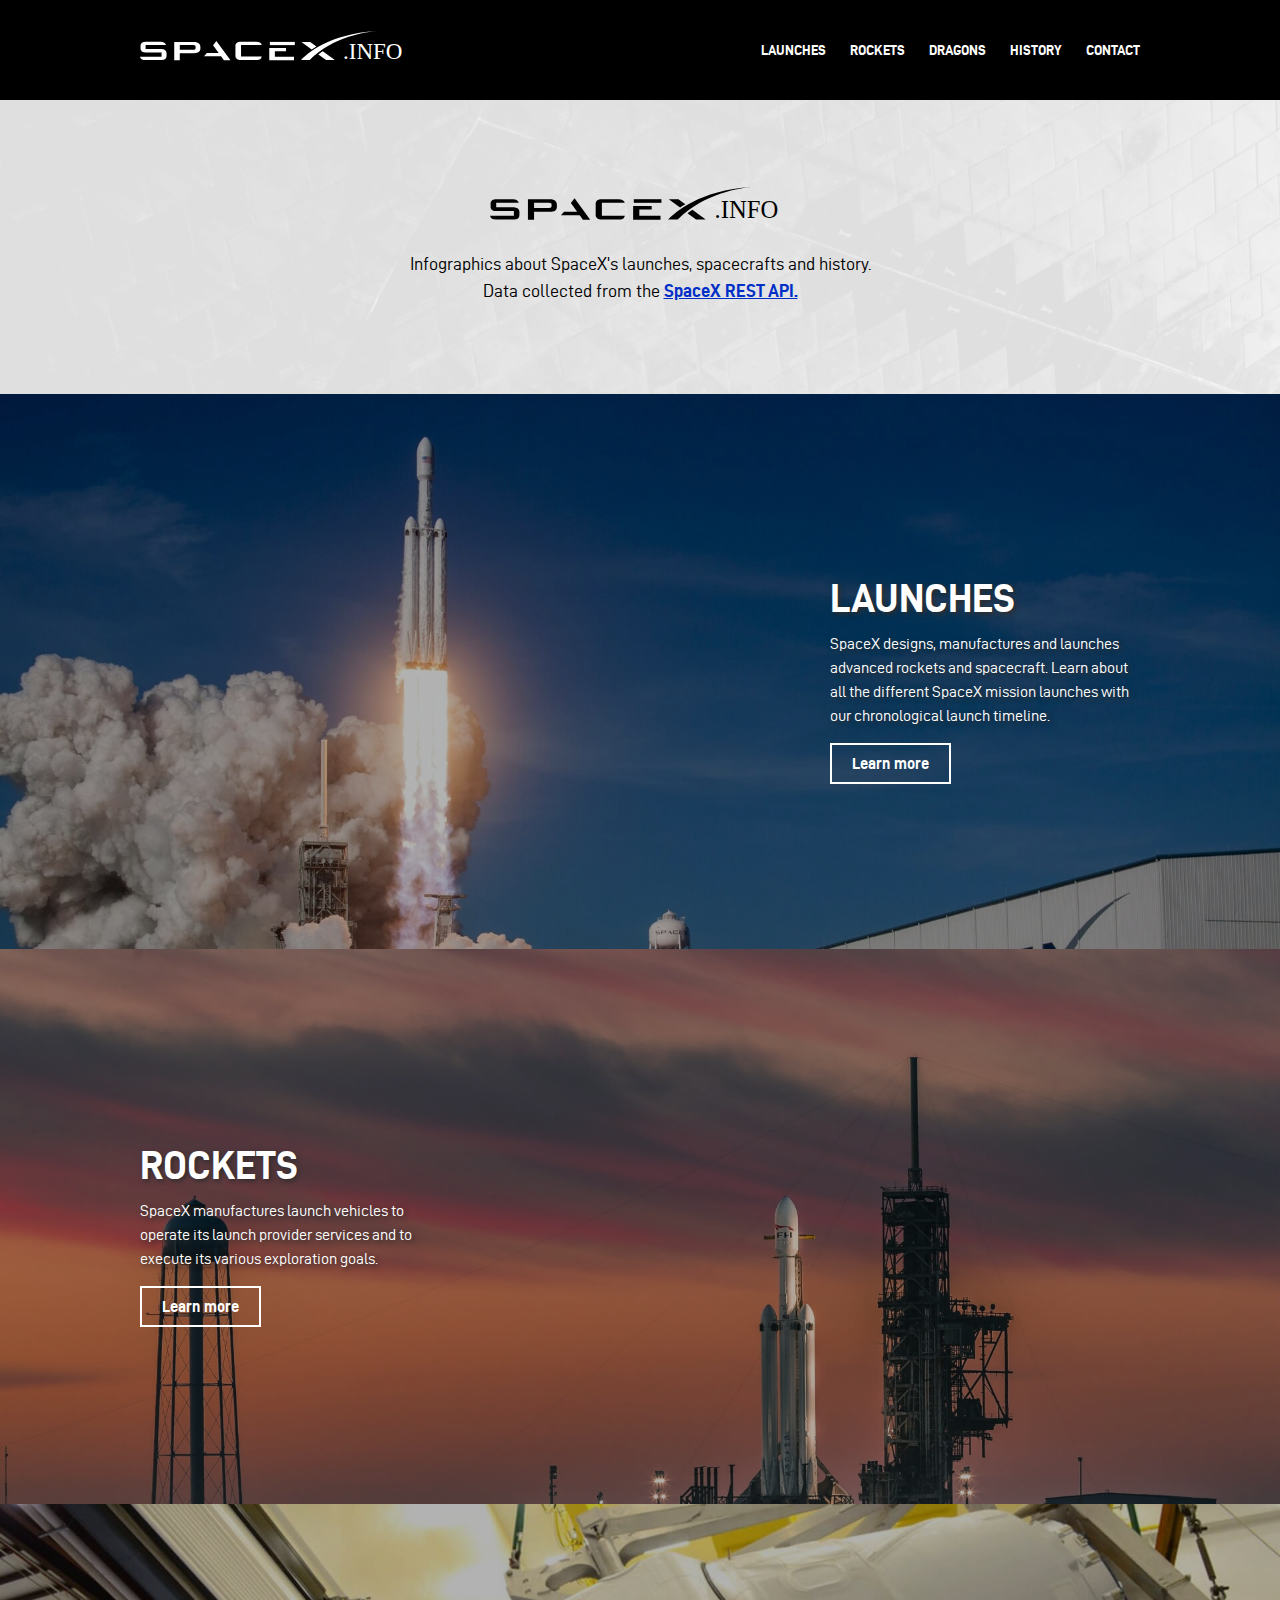
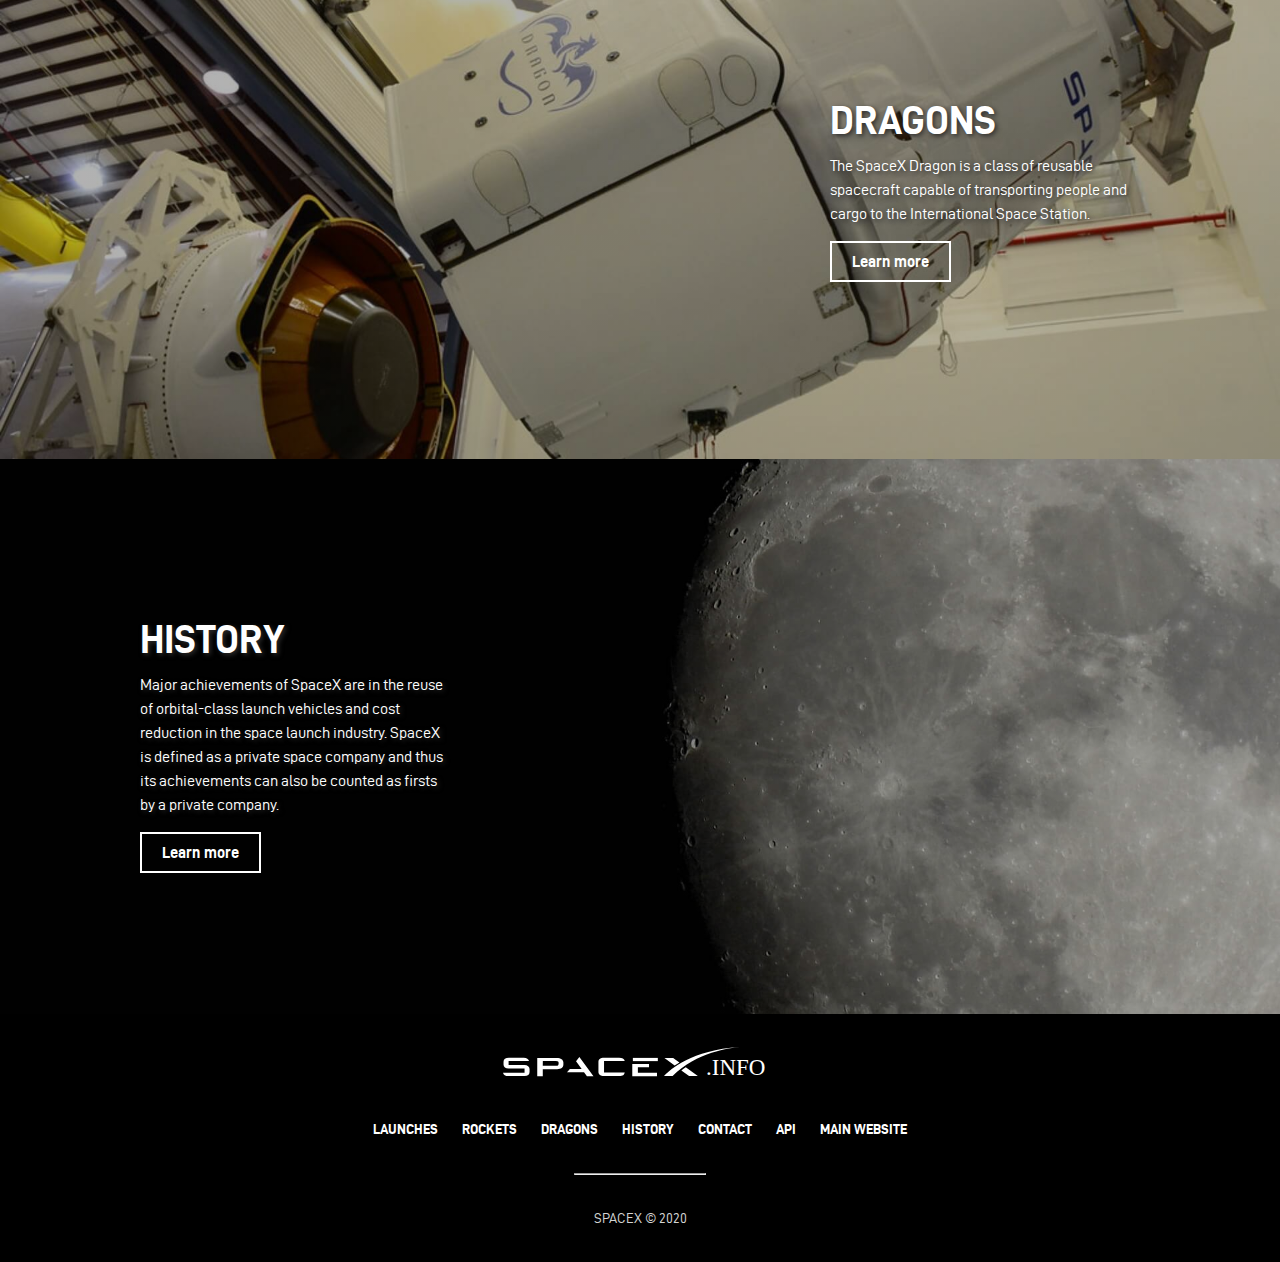
<file: index.html>
<!DOCTYPE html>
<html lang="en">
  <head>
    <title>Home | SpaceX.info</title>
    <meta charset="utf-8" />
    <meta name="description" content="Infographics about SpaceX."/>
    <meta name="keywords" content="spacex,space,spacecraft,exploration,technology,launches,rockets,dragons,history,contact,api" />
    <meta name="author" content="Joakim Solbak" />
    <meta name="viewport" content="width=device-width, initial-scale=1.0" />
    <link href="css/reset.css" rel="stylesheet" />
    <link href="css/main.css" rel="stylesheet" />
    <link href="css/index.css" rel="stylesheet" />
  </head>
  <body>
    <header id="main-nav">
      <div class="container">
        <a class="nav-logo current-page" href="index.html" title="Go to home page." aria-current="page">
          <img src="assets/svg/logo_white.svg" alt="The SpaceX.info logo, this is also a shortcut to the home page.">
        </a>
<!-- mobile hamburger menu navigation -->
        <div class="mobile-main-nav">
          <label for="hamburger-menu"><img src="assets/svg/hamburger_menu.svg" alt="Navigation menu."></label>
          <input type="checkbox" id="hamburger-menu">
          <nav>
            <ul>
              <li><a href="launches.html" title="Learn about SpaceX launches.">LAUNCHES</a></li>
              <li><a href="rockets.html" title="Learn about SpaceX rockets.">ROCKETS</a></li>
              <li><a href="dragons.html" title="Learn about the multiple versions of the SpaceX Dragon spacecraft.">DRAGONS</a></li>
              <li><a href="history.html" title="Learn about SpaceX's historical events.">HISTORY</a></li>
              <li><a href="contact.html" title="Contact the creators of SpaceX.info.">CONTACT</a></li>
              <li><a href="https://github.com/r-spacex/SpaceX-API" title="View the API used to build our infographics.">API</a></li>
              <li><a href="https://www.spacex.com/" title="Go to the main SpaceX website.">MAIN WEBSITE</a></li>
            </ul>
          </nav>
        </div>
<!-- desktop/larger devices navigation -->
        <div class="default-main-nav">
          <nav>
            <ul>
              <li><a href="launches.html" title="Learn about SpaceX launches.">LAUNCHES</a></li>
              <li><a href="rockets.html" title="Learn about SpaceX rockets.">ROCKETS</a></li>
              <li><a href="dragons.html" title="Learn about the multiple versions of the SpaceX Dragon spacecraft.">DRAGONS</a></li>
              <li><a href="history.html" title="Learn about SpaceX's historical events.">HISTORY</a></li>
              <li><a href="contact.html" title="Contact the creators of SpaceX.info.">CONTACT</a></li>
            </ul>
          </nav>
        </div>
      </div>
    </header>
<!-- Main content -->
    <main role="main">
      <header id="banner-section">
        <div class="container">
          <h1>
            <img src="assets/svg/logo_black.svg" alt="The SpaceX logo.">
          </h1>
          <p>
            Infographics about SpaceX's launches, spacecrafts and history. <br>
            Data collected from the <span><a href="https://github.com/r-spacex/SpaceX-API">SpaceX REST API.</a></span>
          </p>
        </div>
      </header>
      <section id="launches-section">
        <div class="container">
          <div class="launches-div">
            <h2>Launches</h2>
            <p>
              SpaceX designs, manufactures and launches advanced rockets and spacecraft.
              Learn about all the different SpaceX mission launches with our chronological launch timeline.
            </p>
            <a href="launches.html" class="whiteBtn">Learn more</a>
          </div>
        </div>
      </section>
      <section id="rockets-section">
        <div class="container">
          <div class="rockets-div">
            <h2>Rockets</h2>
            <p>
              SpaceX manufactures launch vehicles to operate its launch provider services and to execute its various exploration goals.
            </p>
            <a href="rockets.html" class="whiteBtn">Learn more</a>
          </div>
        </div>
      </section>
      <section id="dragons-section">
        <div class="container">
          <div class="dragons-div">
            <h2>Dragons</h2>
            <p>
              The SpaceX Dragon is a class of reusable spacecraft capable of transporting people and cargo to the International Space Station.
            </p>
            <a href="dragons.html" class="whiteBtn">Learn more</a>
          </div>
        </div>
      </section>
      <section id="history-section">
        <div class="container">
          <div class="history-div">
            <h2>History</h2>
            <p>
              Major achievements of SpaceX are in the reuse of orbital-class launch vehicles and cost reduction in the space launch industry.
              SpaceX is defined as a private space company and thus its achievements can also be counted as firsts by a private company.
            </p>
            <a href="history.html" class="whiteBtn">Learn more</a>
          </div>
        </div>
      </section>
    </main>
<!-- Footer -->
    <footer>
      <div class="container">
        <a class="nav-logo current-page" href="index.html" title="Go to home page." aria-current="page">
          <img src="assets/svg/logo_white.svg" alt="The SpaceX.info logo, this is also a shortcut to the home page.">
        </a>
        <nav>
          <ul>
            <li><a href="launches.html" title="Learn about SpaceX launches.">LAUNCHES</a></li>
            <li><a href="rockets.html" title="Learn about SpaceX rockets.">ROCKETS</a></li>
            <li><a href="dragons.html" title="Learn about the multiple versions of the SpaceX Dragon spacecraft.">DRAGONS</a></li>
            <li><a href="history.html" title="Learn about SpaceX's historical events.">HISTORY</a></li>
            <li><a href="contact.html" title="Contact the creators of SpaceX.info.">CONTACT</a></li>
            <li><a href="https://github.com/r-spacex/SpaceX-API" title="View the API used to build our infographics.">API</a></li>
            <li><a href="https://www.spacex.com/" title="Go to the main SpaceX website.">MAIN WEBSITE</a></li>
          </ul>
        </nav>
        <hr>
        <small>SPACEX © 2020</small>
      </div>
    </footer>
  </body>
</html>
</file>
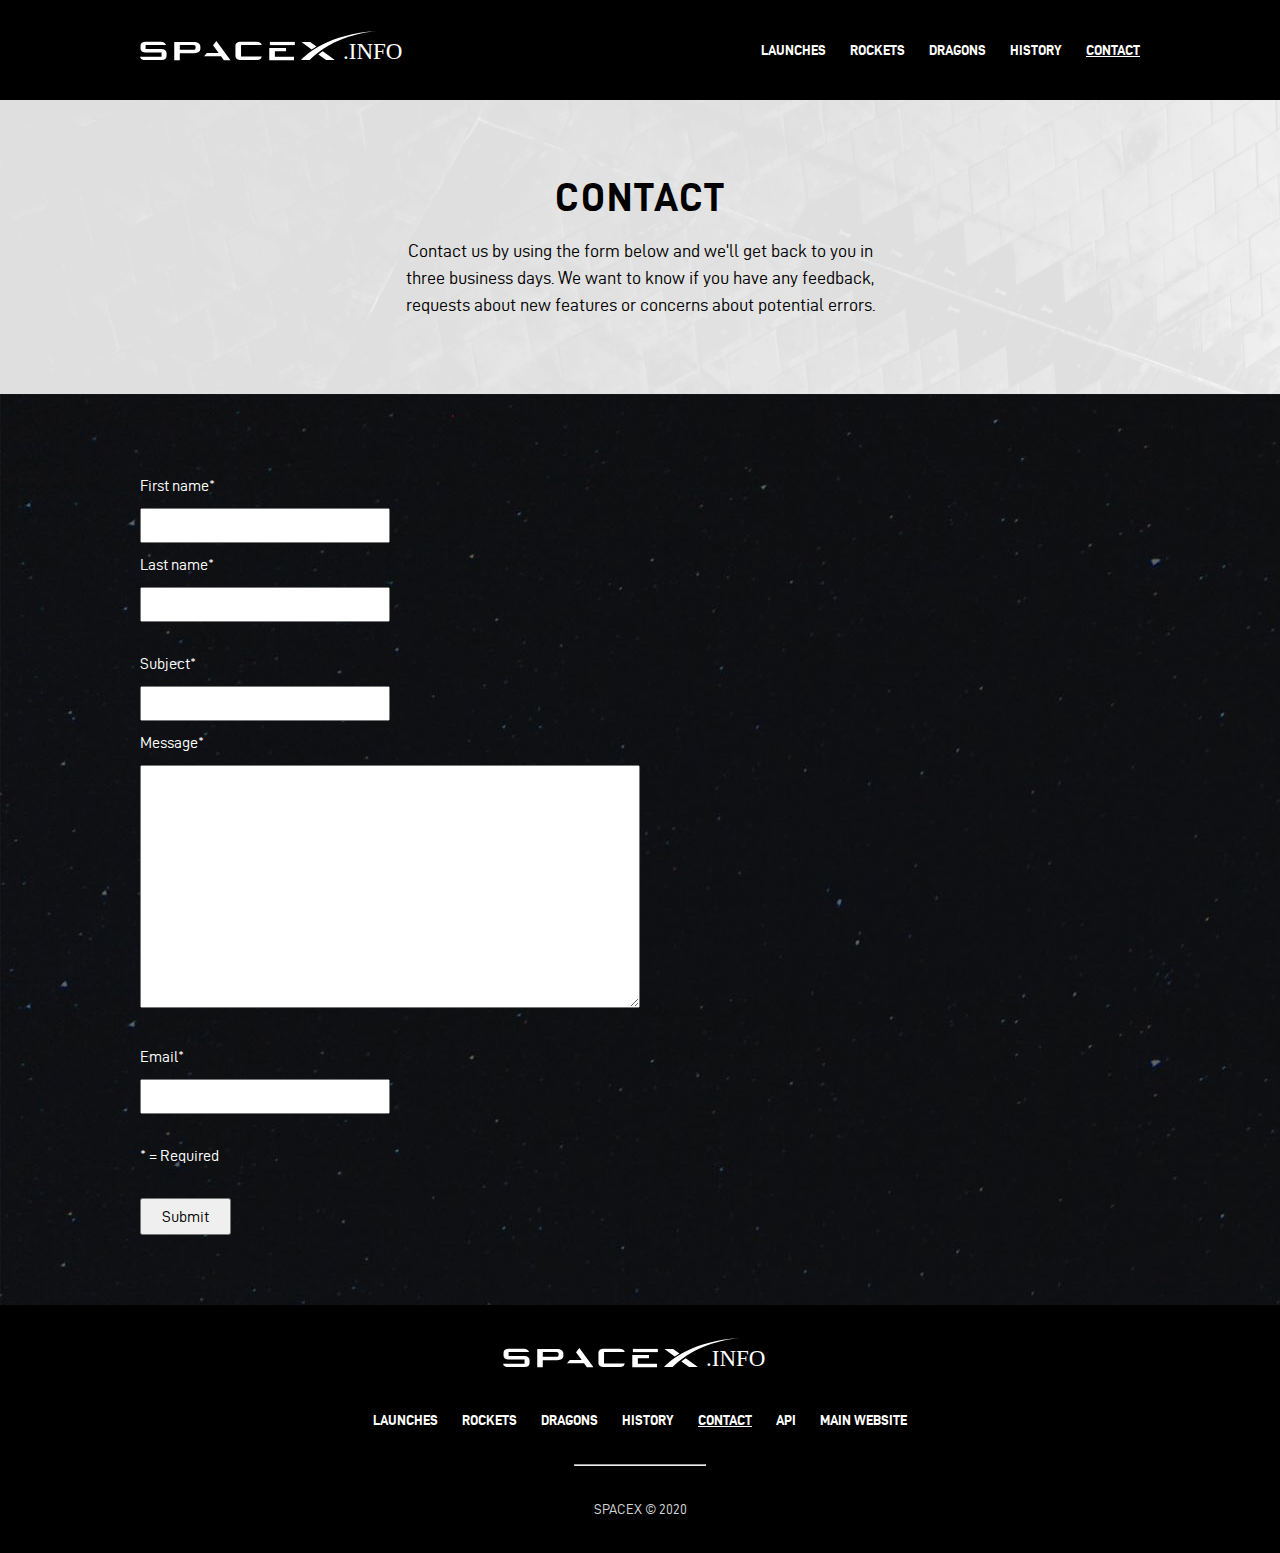
<file: contact.html>
<!DOCTYPE html>
<html lang="en">
  <head>
    <title>Contact | SpaceX.info</title>
    <meta charset="utf-8" />
    <meta name="description" content="Contact SpaceX.info."/>
    <meta name="keywords" content="spacex,space,spacecraft,exploration,technology,launches,rockets,dragons,history,contact,api" />
    <meta name="author" content="Joakim Solbak" />
    <meta name="viewport" content="width=device-width, initial-scale=1.0" />
    <link href="css/reset.css" rel="stylesheet" />
    <link href="css/main.css" rel="stylesheet" />
    <link href="css/contact.css" rel="stylesheet" />
  </head>
  <body>
    <header id="main-nav">
      <div class="container">
        <a class="nav-logo" href="index.html" title="Go to home page.">
          <img src="assets/svg/logo_white.svg" alt="The SpaceX.info logo, this is also a shortcut to the home page.">
        </a>
<!-- mobile hamburger menu navigation -->
        <div class="mobile-main-nav">
          <label for="hamburger-menu"><img src="assets/svg/hamburger_menu.svg" alt="Navigation menu."></label>
          <input type="checkbox" id="hamburger-menu">
          <nav>
            <ul>
              <li><a href="launches.html" title="Learn about SpaceX launches.">LAUNCHES</a></li>
              <li><a href="rockets.html" title="Learn about SpaceX rockets.">ROCKETS</a></li>
              <li><a href="dragons.html" title="Learn about the multiple versions of the SpaceX Dragon spacecraft.">DRAGONS</a></li>
              <li><a href="history.html" title="Learn about SpaceX's historical events.">HISTORY</a></li>
              <li><a class="current-page" aria-current="page" href="contact.html" title="Contact the creators of SpaceX.info.">CONTACT</a></li>
              <li><a href="https://github.com/r-spacex/SpaceX-API" title="View the API used to build our infographics.">API</a></li>
              <li><a href="https://www.spacex.com/" title="Go to the main SpaceX website.">MAIN WEBSITE</a></li>
            </ul>
          </nav>
        </div>
<!-- desktop/larger devices navigation -->
        <div class="default-main-nav">
          <nav>
            <ul>
              <li><a href="launches.html" title="Learn about SpaceX launches.">LAUNCHES</a></li>
              <li><a href="rockets.html" title="Learn about SpaceX rockets.">ROCKETS</a></li>
              <li><a href="dragons.html" title="Learn about the multiple versions of the SpaceX Dragon spacecraft.">DRAGONS</a></li>
              <li><a href="history.html" title="Learn about SpaceX's historical events.">HISTORY</a></li>
              <li><a class="current-page" aria-current="page" href="contact.html" title="Contact the creators of SpaceX.info.">CONTACT</a></li>
            </ul>
          </nav>
        </div>
      </div>
    </header>
<!-- Main content -->
    <main role="main">
      <header id="banner-section">
        <div class="container">
          <h1>
            Contact
          </h1>
          <p>
            Contact us by using the form below and we'll get back to you in three business days.
            We want to know if you have any feedback, requests about new features or concerns about potential errors.
          </p>
        </div>
      </header>
      <section id="info-section">
        <div class="container">
          <form id="contactForm">
            <section class="formSection">
              <div>
                <label for="firstName">First name*</label>
                <input type="text" id="firstName" name="firstName"/>
              </div>
              <div>
                <label for="firstName">Last name*</label>
                <input type="text" id="lastName" name="lastName"/>
              </div>
              <div id="nameError" class="error">First name and last name is required.</div>
            </section>
            <section class="formSection">
              <div>
                <label for="subject">Subject*</label>
                <input type="text" id="subject" name="subject"/>
                <div id="subjectError" class="error">Your message must have a subject title.</div>
              </div>
              <label for="messageArea">Message*</label>
              <textarea id="messageArea" name="messageArea" rows="15" maxlength="900"></textarea>
              <div id="messageError" class="error">Your message must contain a minimum of 10 characters.</div>
            </section>
            <section class="formSection">
              <div>
                <label for="email">Email*</label>
                <input id="email" name="email"/>
                <div id="emailError" class="error">Valid email address is required.</div>
              </div>
            </section>
            <section>
              <p class="validationMsg">* = Required</p>
            </section>
            <div>
              <button type="submit">Submit</button>
            </div>
          </form>
        </div>
      </section>
    </main>
<!-- Footer -->
    <footer>
      <div class="container">
        <a class="nav-logo" href="index.html" title="Go to home page.">
          <img src="assets/svg/logo_white.svg" alt="The SpaceX.info logo, this is also a shortcut to the home page.">
        </a>
        <nav>
          <ul>
            <li><a href="launches.html" title="Learn about SpaceX launches.">LAUNCHES</a></li>
            <li><a href="rockets.html" title="Learn about SpaceX rockets.">ROCKETS</a></li>
            <li><a href="dragons.html" title="Learn about the multiple versions of the SpaceX Dragon spacecraft.">DRAGONS</a></li>
            <li><a href="history.html" title="Learn about SpaceX's historical events.">HISTORY</a></li>
            <li><a class="current-page" aria-current="page" href="contact.html" title="Contact the creators of SpaceX.info.">CONTACT</a></li>
            <li><a href="https://github.com/r-spacex/SpaceX-API" title="View the API used to build our infographics.">API</a></li>
            <li><a href="https://www.spacex.com/" title="Go to the main SpaceX website.">MAIN WEBSITE</a></li>
          </ul>
        </nav>
        <hr>
        <small>SPACEX © 2020</small>
      </div>
<!-- Javascript -->
      <script src="js/contact.js"></script>
    </footer>
  </body>
</html>
</file>
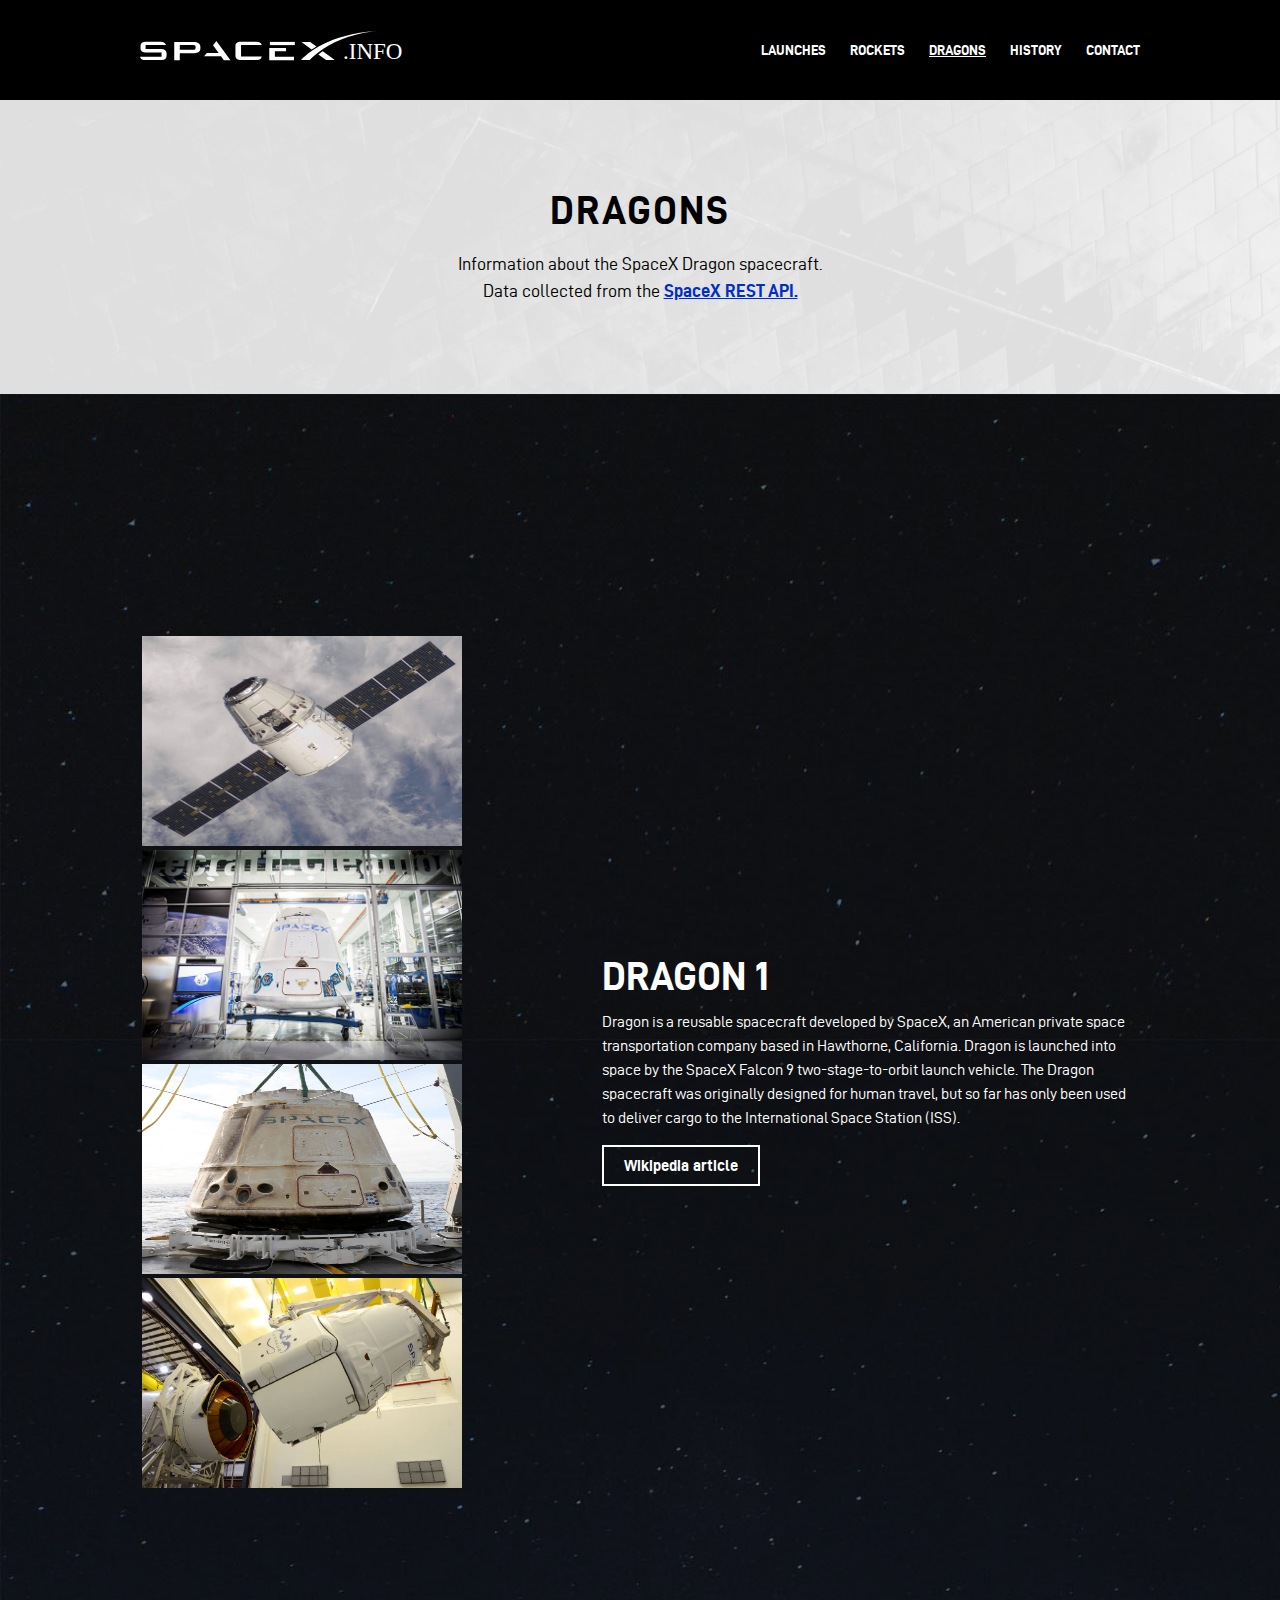
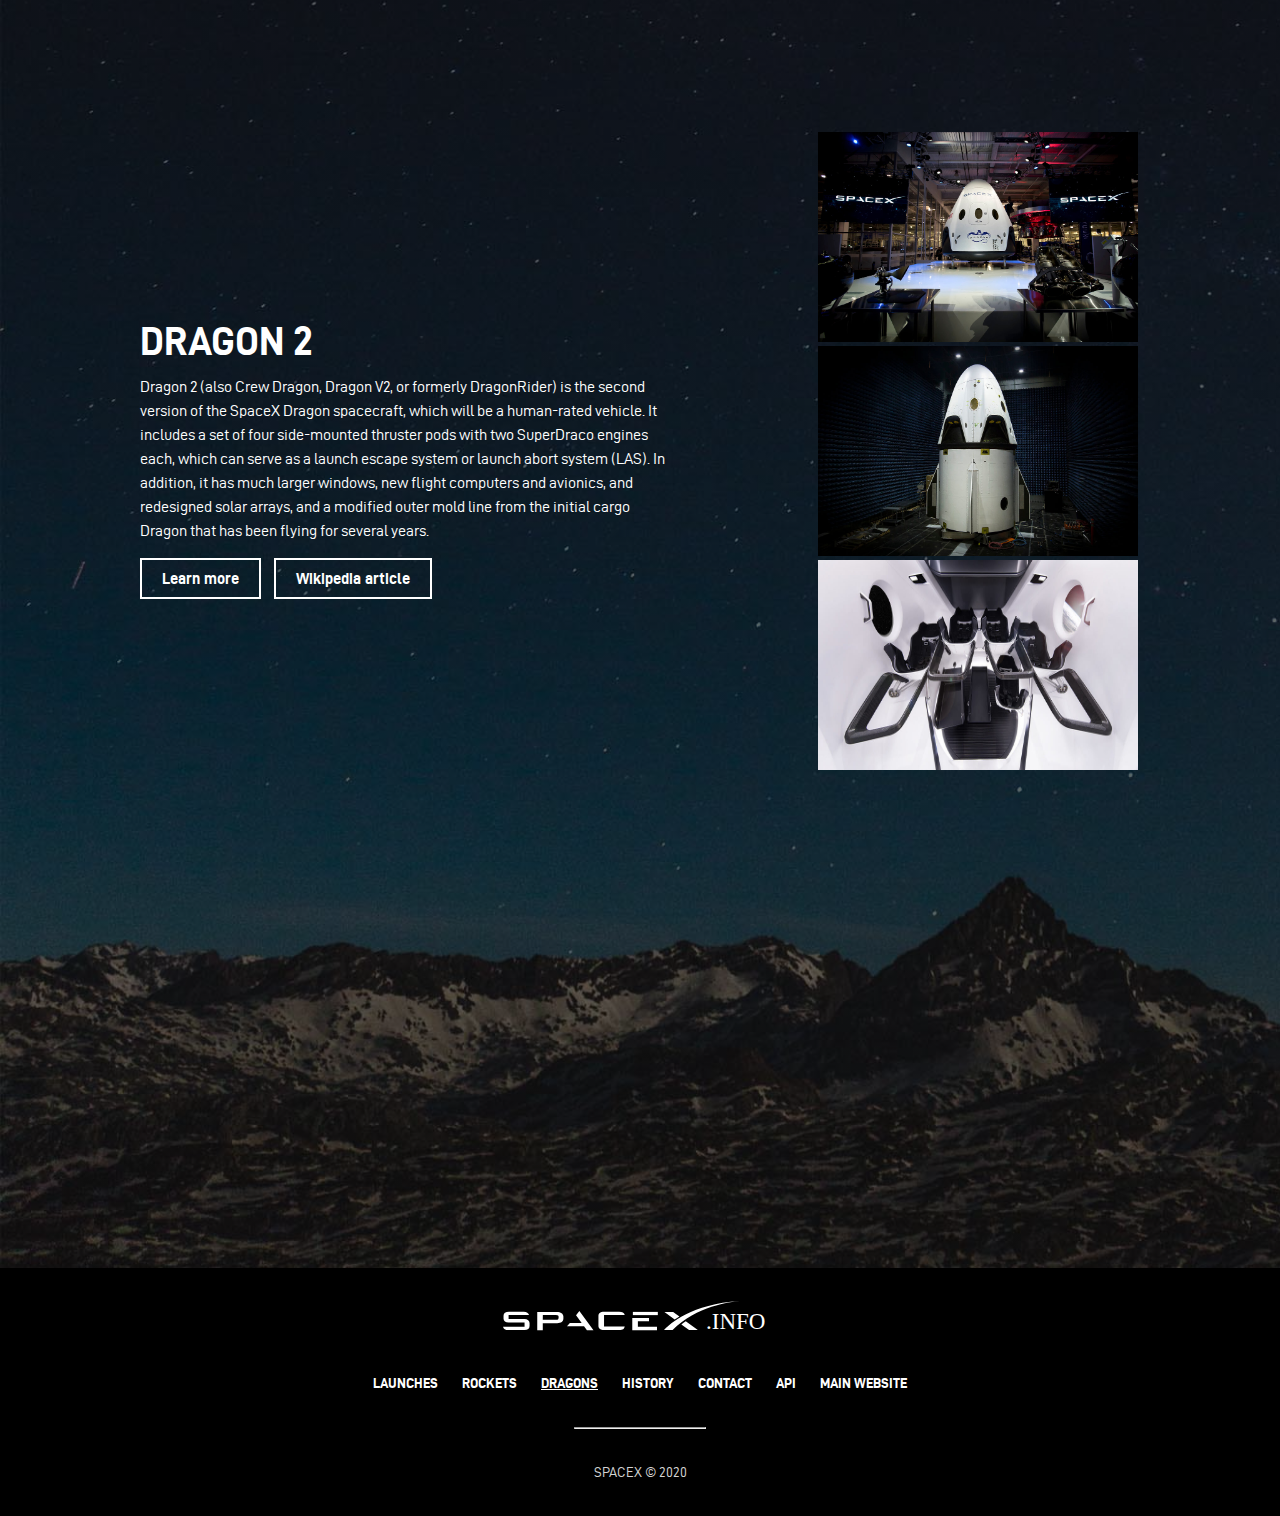
<file: dragons.html>
<!DOCTYPE html>
<html lang="en">
  <head>
    <title>Dragons | SpaceX.info</title>
    <meta charset="utf-8" />
    <meta name="description" content="Information about the SpaceX Dragon spacecraft."/>
    <meta name="keywords" content="spacex,space,spacecraft,exploration,technology,launches,rockets,dragons,history,contact,api" />
    <meta name="author" content="Joakim Solbak" />
    <meta name="viewport" content="width=device-width, initial-scale=1.0" />
    <link href="css/reset.css" rel="stylesheet" />
    <link href="css/main.css" rel="stylesheet" />
    <link href="css/spacecrafts.css" rel="stylesheet" />
  </head>
  <body>
    <header id="main-nav">
      <div class="container">
        <a class="nav-logo" href="index.html" title="Go to home page.">
          <img src="assets/svg/logo_white.svg" alt="The SpaceX.info logo, this is also a shortcut to the home page.">
        </a>
<!-- mobile hamburger menu navigation -->
        <div class="mobile-main-nav">
          <label for="hamburger-menu"><img src="assets/svg/hamburger_menu.svg" alt="Navigation menu."></label>
          <input type="checkbox" id="hamburger-menu">
          <nav>
            <ul>
              <li><a href="launches.html" title="Learn about SpaceX launches.">LAUNCHES</a></li>
              <li><a href="rockets.html" title="Learn about SpaceX rockets.">ROCKETS</a></li>
              <li><a class="current-page" aria-current="page" href="dragons.html" title="Learn about the multiple versions of the SpaceX Dragon spacecraft.">DRAGONS</a></li>
              <li><a href="history.html" title="Learn about SpaceX's historical events.">HISTORY</a></li>
              <li><a href="contact.html" title="Contact the creators of SpaceX.info.">CONTACT</a></li>
              <li><a href="https://github.com/r-spacex/SpaceX-API" title="View the API used to build our infographics.">API</a></li>
              <li><a href="https://www.spacex.com/" title="Go to the main SpaceX website.">MAIN WEBSITE</a></li>
            </ul>
          </nav>
        </div>
<!-- desktop/larger devices navigation -->
        <div class="default-main-nav">
          <nav>
            <ul>
              <li><a href="launches.html" title="Learn about SpaceX launches.">LAUNCHES</a></li>
              <li><a href="rockets.html" title="Learn about SpaceX rockets.">ROCKETS</a></li>
              <li><a class="current-page" aria-current="page" href="dragons.html" title="Learn about the multiple versions of the SpaceX Dragon spacecraft.">DRAGONS</a></li>
              <li><a href="history.html" title="Learn about SpaceX's historical events.">HISTORY</a></li>
              <li><a href="contact.html" title="Contact the creators of SpaceX.info.">CONTACT</a></li>
            </ul>
          </nav>
        </div>
      </div>
    </header>
<!-- Main content -->
    <main role="main">
      <header id="banner-section">
        <div class="container">
          <h1>
            Dragons
          </h1>
          <p>
            Information about the SpaceX Dragon spacecraft.<br>
            Data collected from the <span><a href="https://github.com/r-spacex/SpaceX-API">SpaceX REST API.</a></span>
          </p>
        </div>
      </header>
      <section id="info-section" class="backgroundBottom">
        <div class="container">

          <div class="spacecraft">
            <div class="spacecraftImages">
              <img src="assets/images/dragon1.jpg" alt="The SpaceX Dragon approaching the ISS during the C2+ mission in May 2012.">
              <img src="assets/images/dragon2.jpg" alt="The SpaceX Dragon inside a hangar.">
              <img src="assets/images/dragon3.jpg" alt="The SpaceX Dragon stationed on a floating landing platform.">
              <img src="assets/images/dragon4.jpg" alt="The SpaceX Dragon inside a hangar. Here it is being disassembled and calibrated.">
            </div>
            <div class="spacecraftContent">
              <h2>Dragon 1</h2>
              <p>
                Dragon is a reusable spacecraft developed by SpaceX, an American private space transportation company based in Hawthorne, California. Dragon is launched into space by the SpaceX Falcon 9 two-stage-to-orbit launch vehicle. 
                The Dragon spacecraft was originally designed for human travel, but so far has only been used to deliver cargo to the International Space Station (ISS).
              </p>
              <a class="whiteBtn" href="https://en.wikipedia.org/wiki/SpaceX_Dragon">Wikipedia article</a>
            </div>
          </div>

          <div class="spacecraft">
            <div class="spacecraftImages">
              <img src="assets/images/dragon5.jpg" alt="The SpaceX Dragon 2 being displayed at unveiling event.">
              <img src="assets/images/dragon6.jpg" alt="The SpaceX Dragon 2 inside a hangar.">
              <img src="assets/images/dragon7.jpg" alt="Interior of Dragon 2.">
            </div>
            <div class="spacecraftContent">
              <h2>Dragon 2</h2>
              <p>
                Dragon 2 (also Crew Dragon, Dragon V2, or formerly DragonRider) is the second version of the SpaceX Dragon spacecraft, which will be a human-rated vehicle. 
                It includes a set of four side-mounted thruster pods with two SuperDraco engines each, which can serve as a launch escape system or launch abort system (LAS). 
                In addition, it has much larger windows, new flight computers and avionics, and redesigned solar arrays, 
                and a modified outer mold line from the initial cargo Dragon that has been flying for several years.
              </p>
              <a class="whiteBtn" href="https://www.spacex.com/vehicles/dragon/">Learn more</a>
              <a class="whiteBtn" href="https://en.wikipedia.org/wiki/Dragon_2">Wikipedia article</a>
            </div>
          </div>

        </div>
      </section>
    </main>
<!-- Footer -->
    <footer>
      <div class="container">
        <a class="nav-logo" href="index.html" title="Go to home page.">
          <img src="assets/svg/logo_white.svg" alt="The SpaceX.info logo, this is also a shortcut to the home page.">
        </a>
        <nav>
          <ul>
            <li><a href="launches.html" title="Learn about SpaceX launches.">LAUNCHES</a></li>
            <li><a href="rockets.html" title="Learn about SpaceX rockets.">ROCKETS</a></li>
            <li><a class="current-page" aria-current="page" href="dragons.html" title="Learn about the multiple versions of the SpaceX Dragon spacecraft.">DRAGONS</a></li>
            <li><a href="history.html" title="Learn about SpaceX's historical events.">HISTORY</a></li>
            <li><a href="contact.html" title="Contact the creators of SpaceX.info.">CONTACT</a></li>
            <li><a href="https://github.com/r-spacex/SpaceX-API" title="View the API used to build our infographics.">API</a></li>
            <li><a href="https://www.spacex.com/" title="Go to the main SpaceX website.">MAIN WEBSITE</a></li>
          </ul>
        </nav>
        <hr>
        <small>SPACEX © 2020</small>
      </div>
    </footer>
  </body>
</html>
</file>
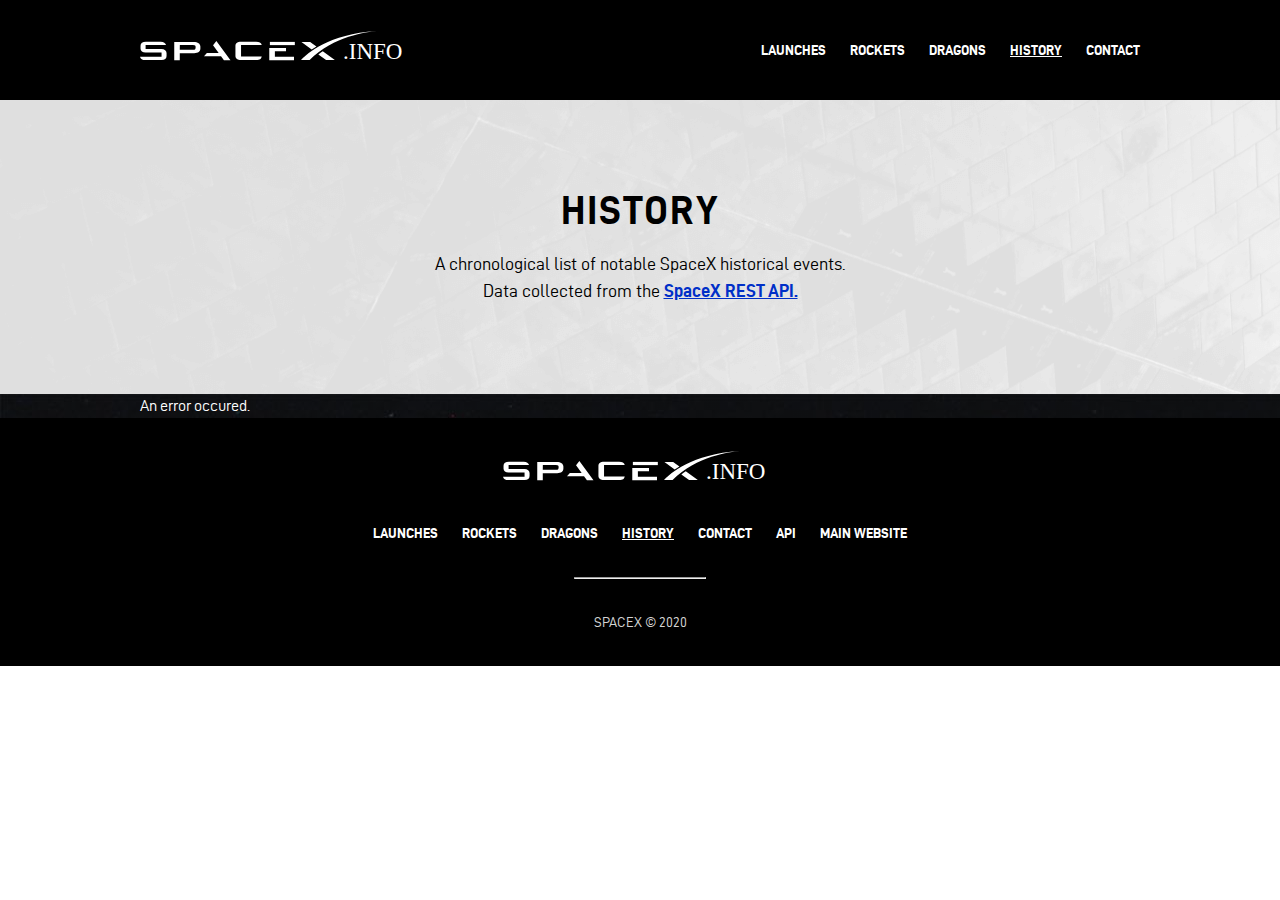
<file: history.html>
<!DOCTYPE html>
<html lang="en">
  <head>
    <title>History | SpaceX.info</title>
    <meta charset="utf-8" />
    <meta name="description" content="Notable SpaceX historical events."/>
    <meta name="keywords" content="spacex,space,spacecraft,exploration,technology,launches,rockets,dragons,history,contact,api" />
    <meta name="author" content="Joakim Solbak" />
    <meta name="viewport" content="width=device-width, initial-scale=1.0" />
    <link href="css/reset.css" rel="stylesheet" />
    <link href="css/main.css" rel="stylesheet" />
    <link href="css/history.css" rel="stylesheet" />
  </head>
  <body>
    <header id="main-nav">
      <div class="container">
        <a class="nav-logo" href="index.html" title="Go to home page.">
          <img src="assets/svg/logo_white.svg" alt="The SpaceX.info logo, this is also a shortcut to the home page.">
        </a>
<!-- mobile hamburger menu navigation -->
        <div class="mobile-main-nav">
          <label for="hamburger-menu"><img src="assets/svg/hamburger_menu.svg" alt="Navigation menu."></label>
          <input type="checkbox" id="hamburger-menu">
          <nav>
            <ul>
              <li><a href="launches.html" title="Learn about SpaceX launches.">LAUNCHES</a></li>
              <li><a href="rockets.html" title="Learn about SpaceX rockets.">ROCKETS</a></li>
              <li><a href="dragons.html" title="Learn about the multiple versions of the SpaceX Dragon spacecraft.">DRAGONS</a></li>
              <li><a class="current-page" aria-current="page" href="history.html" title="Learn about SpaceX's historical events.">HISTORY</a></li>
              <li><a href="contact.html" title="Contact the creators of SpaceX.info.">CONTACT</a></li>
              <li><a href="https://github.com/r-spacex/SpaceX-API" title="View the API used to build our infographics.">API</a></li>
              <li><a href="https://www.spacex.com/" title="Go to the main SpaceX website.">MAIN WEBSITE</a></li>
            </ul>
          </nav>
        </div>
<!-- desktop/larger devices navigation -->
        <div class="default-main-nav">
          <nav>
            <ul>
              <li><a href="launches.html" title="Learn about SpaceX launches.">LAUNCHES</a></li>
              <li><a href="rockets.html" title="Learn about SpaceX rockets.">ROCKETS</a></li>
              <li><a href="dragons.html" title="Learn about the multiple versions of the SpaceX Dragon spacecraft.">DRAGONS</a></li>
              <li><a class="current-page" aria-current="page" href="history.html" title="Learn about SpaceX's historical events.">HISTORY</a></li>
              <li><a href="contact.html" title="Contact the creators of SpaceX.info.">CONTACT</a></li>
            </ul>
          </nav>
        </div>
      </div>
    </header>
<!-- Main content -->
    <main role="main">
      <header id="banner-section">
        <div class="container">
          <h1>
            History
          </h1>
          <p>
            A chronological list of notable SpaceX historical events. <br>
            Data collected from the <span><a href="https://github.com/r-spacex/SpaceX-API">SpaceX REST API.</a></span>
          </p>
        </div>
      </header>
      <section id="info-section">
        <a href="#main-nav" class="scrollBtn" title="Scroll to the top of the page">Top</a>
        <div class="container history-info">
          <div class="loadingContent">
            <img src="assets/svg/loading.svg" alt="">
            <p>Loading content...</p>
          </div>
        </div>
      </section>
    </main>
<!-- Footer -->
    <footer>
      <div class="container">
        <a class="nav-logo" href="index.html" title="Go to home page.">
          <img src="assets/svg/logo_white.svg" alt="The SpaceX.info logo, this is also a shortcut to the home page.">
        </a>
        <nav>
          <ul>
            <li><a href="launches.html" title="Learn about SpaceX launches.">LAUNCHES</a></li>
            <li><a href="rockets.html" title="Learn about SpaceX rockets.">ROCKETS</a></li>
            <li><a href="dragons.html" title="Learn about the multiple versions of the SpaceX Dragon spacecraft.">DRAGONS</a></li>
            <li><a class="current-page" aria-current="page" href="history.html" title="Learn about SpaceX's historical events.">HISTORY</a></li>
            <li><a href="contact.html" title="Contact the creators of SpaceX.info.">CONTACT</a></li>
            <li><a href="https://github.com/r-spacex/SpaceX-API" title="View the API used to build our infographics.">API</a></li>
            <li><a href="https://www.spacex.com/" title="Go to the main SpaceX website.">MAIN WEBSITE</a></li>
          </ul>
        </nav>
        <hr>
        <small>SPACEX © 2020</small>
      </div>
<!-- Javascript -->
      <script src="js/getHistory.js"></script>
      <script src="js/scrollToTop.js"></script>
    </footer>
  </body>
</html>
</file>
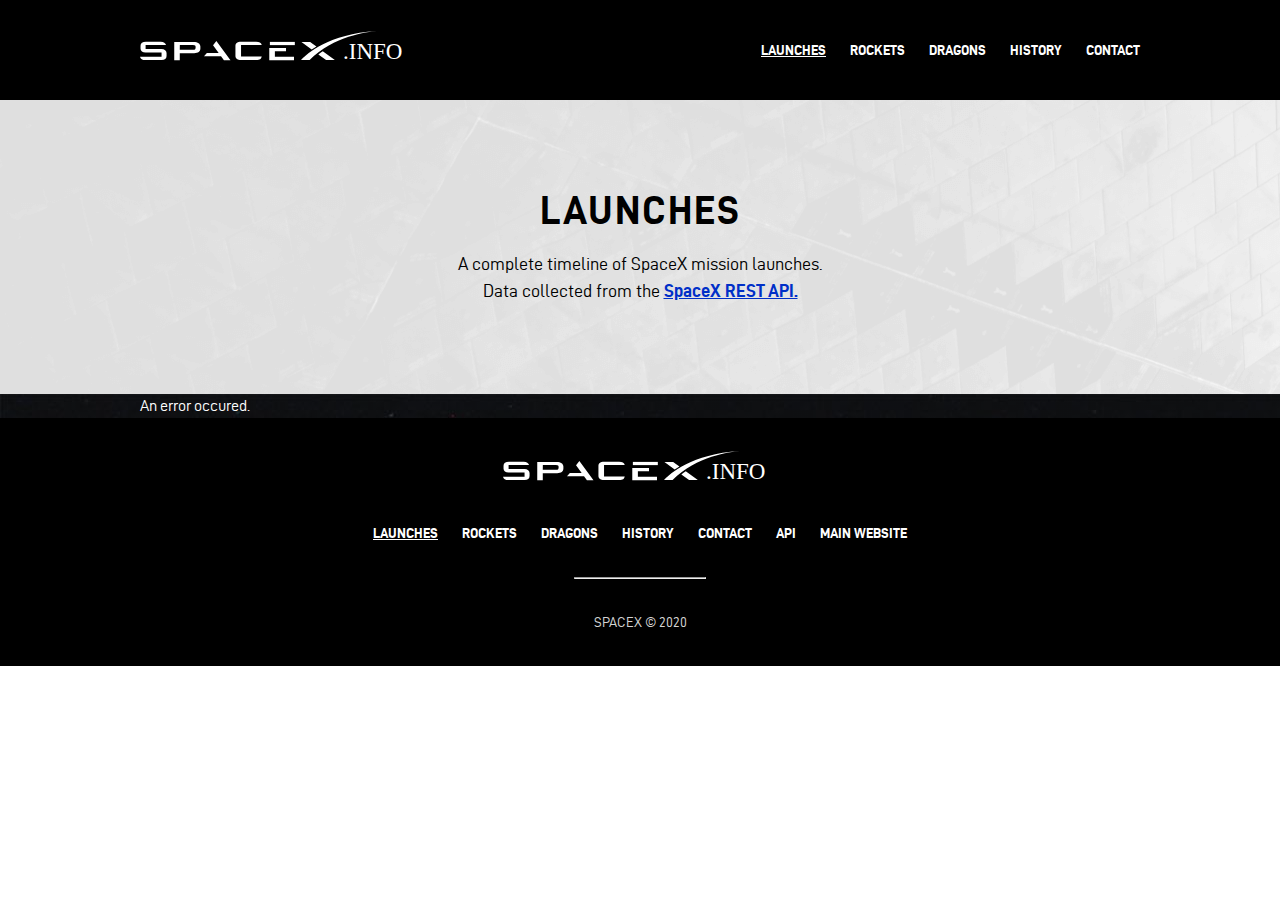
<file: launches.html>
<!DOCTYPE html>
<html lang="en">
  <head>
    <title>Launches | SpaceX.info</title>
    <meta charset="utf-8" />
    <meta name="description" content="SpaceX launch timeline infographic."/>
    <meta name="keywords" content="spacex,space,spacecraft,exploration,technology,launches,rockets,dragons,history,contact,api" />
    <meta name="author" content="Joakim Solbak" />
    <meta name="viewport" content="width=device-width, initial-scale=1.0" />
    <link href="css/reset.css" rel="stylesheet" />
    <link href="css/main.css" rel="stylesheet" />
    <link href="css/launches.css" rel="stylesheet" />
  </head>
  <body>
    <header id="main-nav">
      <div class="container">
        <a class="nav-logo" href="index.html" title="Go to home page.">
          <img src="assets/svg/logo_white.svg" alt="The SpaceX.info logo, this is also a shortcut to the home page.">
        </a>
<!-- mobile hamburger menu navigation -->
        <div class="mobile-main-nav">
          <label for="hamburger-menu"><img src="assets/svg/hamburger_menu.svg" alt="Navigation menu."></label>
          <input type="checkbox" id="hamburger-menu">
          <nav>
            <ul>
              <li><a class="current-page" aria-current="page" href="launches.html" title="Learn about SpaceX launches.">LAUNCHES</a></li>
              <li><a href="rockets.html" title="Learn about SpaceX rockets.">ROCKETS</a></li>
              <li><a href="dragons.html" title="Learn about the multiple versions of the SpaceX Dragon spacecraft.">DRAGONS</a></li>
              <li><a href="history.html" title="Learn about SpaceX's historical events.">HISTORY</a></li>
              <li><a href="contact.html" title="Contact the creators of SpaceX.info.">CONTACT</a></li>
              <li><a href="https://github.com/r-spacex/SpaceX-API" title="View the API used to build our infographics.">API</a></li>
              <li><a href="https://www.spacex.com/" title="Go to the main SpaceX website.">MAIN WEBSITE</a></li>
            </ul>
          </nav>
        </div>
<!-- desktop/larger devices navigation -->
        <div class="default-main-nav">
          <nav>
            <ul>
              <li><a class="current-page" aria-current="page" href="launches.html" title="Learn about SpaceX launches.">LAUNCHES</a></li>
              <li><a href="rockets.html" title="Learn about SpaceX rockets.">ROCKETS</a></li>
              <li><a href="dragons.html" title="Learn about the multiple versions of the SpaceX Dragon spacecraft.">DRAGONS</a></li>
              <li><a href="history.html" title="Learn about SpaceX's historical events.">HISTORY</a></li>
              <li><a href="contact.html" title="Contact the creators of SpaceX.info.">CONTACT</a></li>
            </ul>
          </nav>
        </div>
      </div>
    </header>
<!-- Main content -->
    <main role="main">
      <header id="banner-section">
        <div class="container">
          <h1>
            Launches
          </h1>
          <p>
            A complete timeline of SpaceX mission launches. <br>
            Data collected from the <span><a href="https://github.com/r-spacex/SpaceX-API">SpaceX REST API.</a></span>
          </p>
        </div>
      </header>
      <section id="info-section">
        <a href="#main-nav" class="scrollBtn" title="Scroll to the top of the page">Top</a>
        <div class="container launches-info">
          <div class="loadingContent">
            <img src="assets/svg/loading.svg" alt="">
            <p>Loading content...</p>
          </div>
        </div>
      </section>
      
    </main>
<!-- Footer -->
    <footer>
      <div class="container">
        <a class="nav-logo" href="index.html" title="Go to home page.">
          <img src="assets/svg/logo_white.svg" alt="The SpaceX.info logo, this is also a shortcut to the home page.">
        </a>
        <nav>
          <ul>
            <li><a class="current-page" aria-current="page" href="launches.html" title="Learn about SpaceX launches.">LAUNCHES</a></li>
            <li><a href="rockets.html" title="Learn about SpaceX rockets.">ROCKETS</a></li>
            <li><a href="dragons.html" title="Learn about the multiple versions of the SpaceX Dragon spacecraft.">DRAGONS</a></li>
            <li><a href="history.html" title="Learn about SpaceX's historical events.">HISTORY</a></li>
            <li><a href="contact.html" title="Contact the creators of SpaceX.info.">CONTACT</a></li>
            <li><a href="https://github.com/r-spacex/SpaceX-API" title="View the API used to build our infographics.">API</a></li>
            <li><a href="https://www.spacex.com/" title="Go to the main SpaceX website.">MAIN WEBSITE</a></li>
          </ul>
        </nav>
        <hr>
        <small>SPACEX © 2020</small>
      </div>
<!-- Javascript -->
      <script src="js/getLaunches.js"></script>
      <script src="js/scrollToTop.js"></script>
    </footer>
  </body>
</html>
</file>
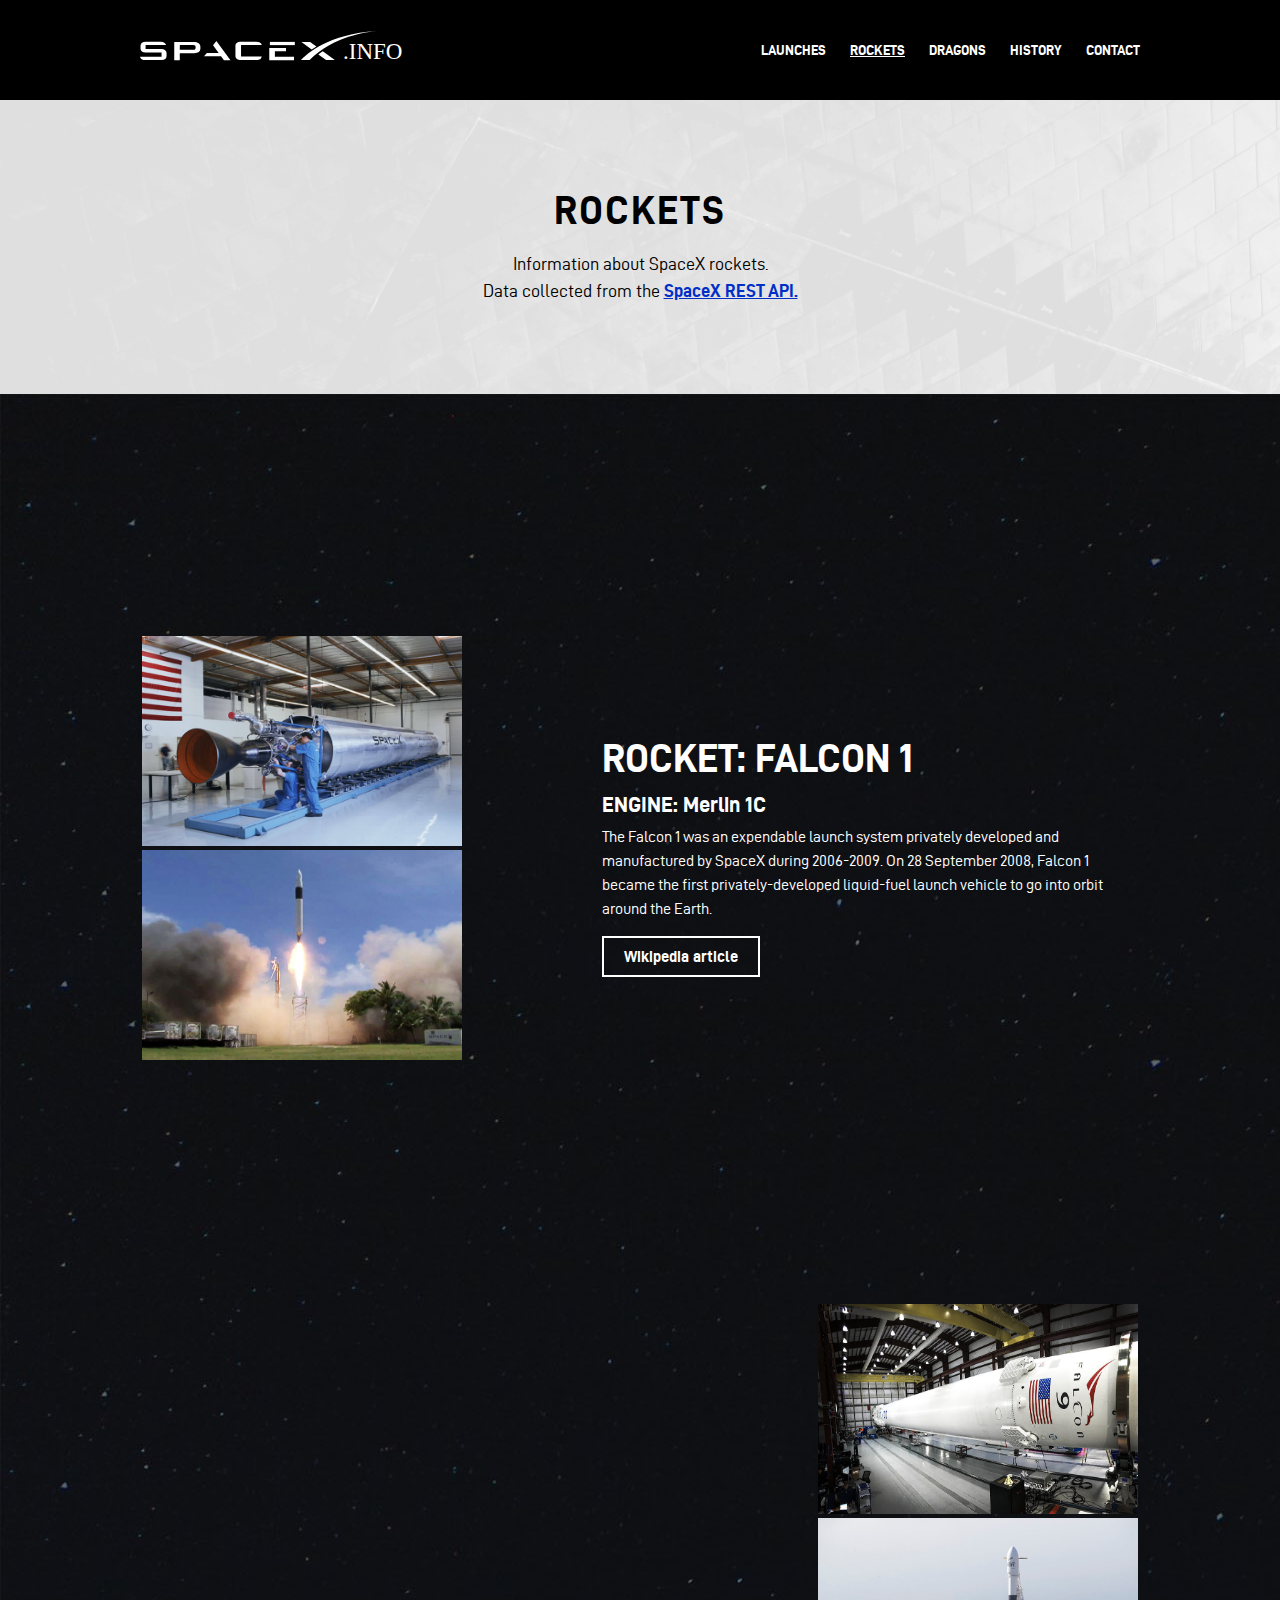
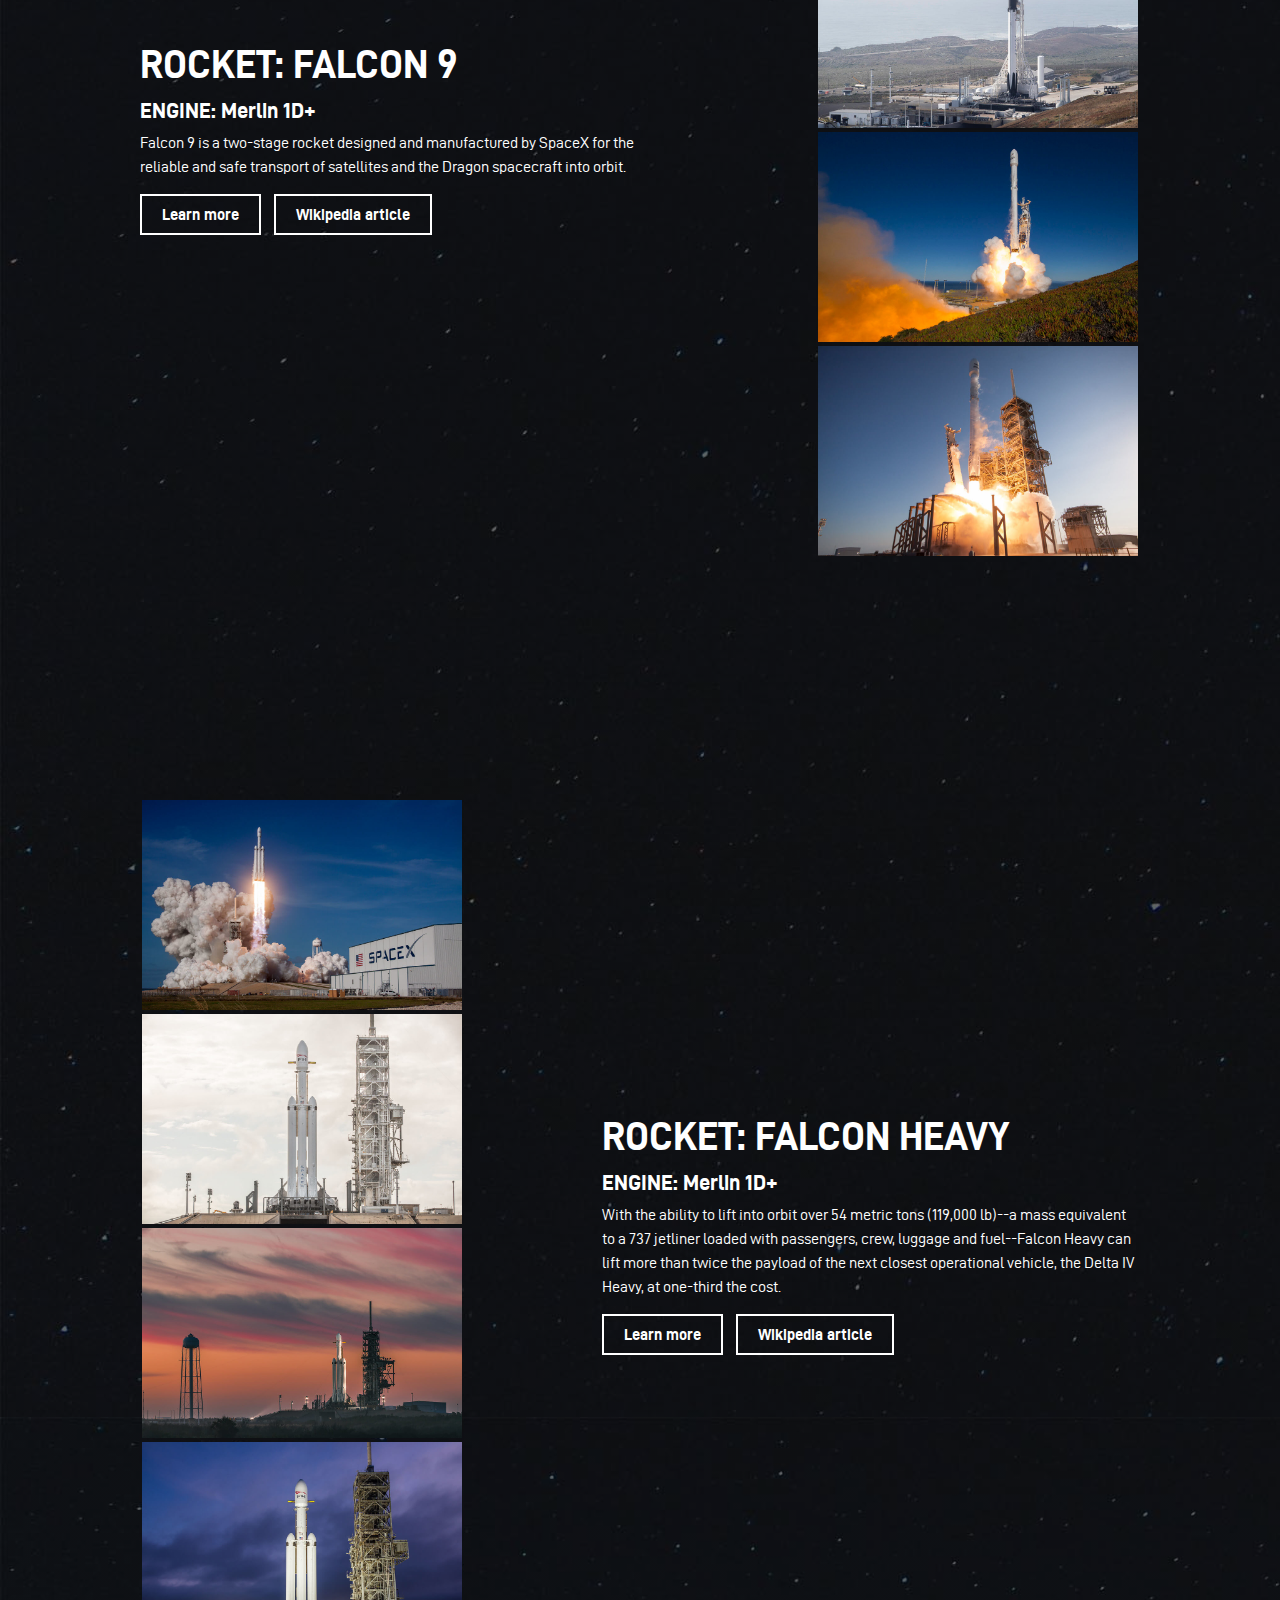
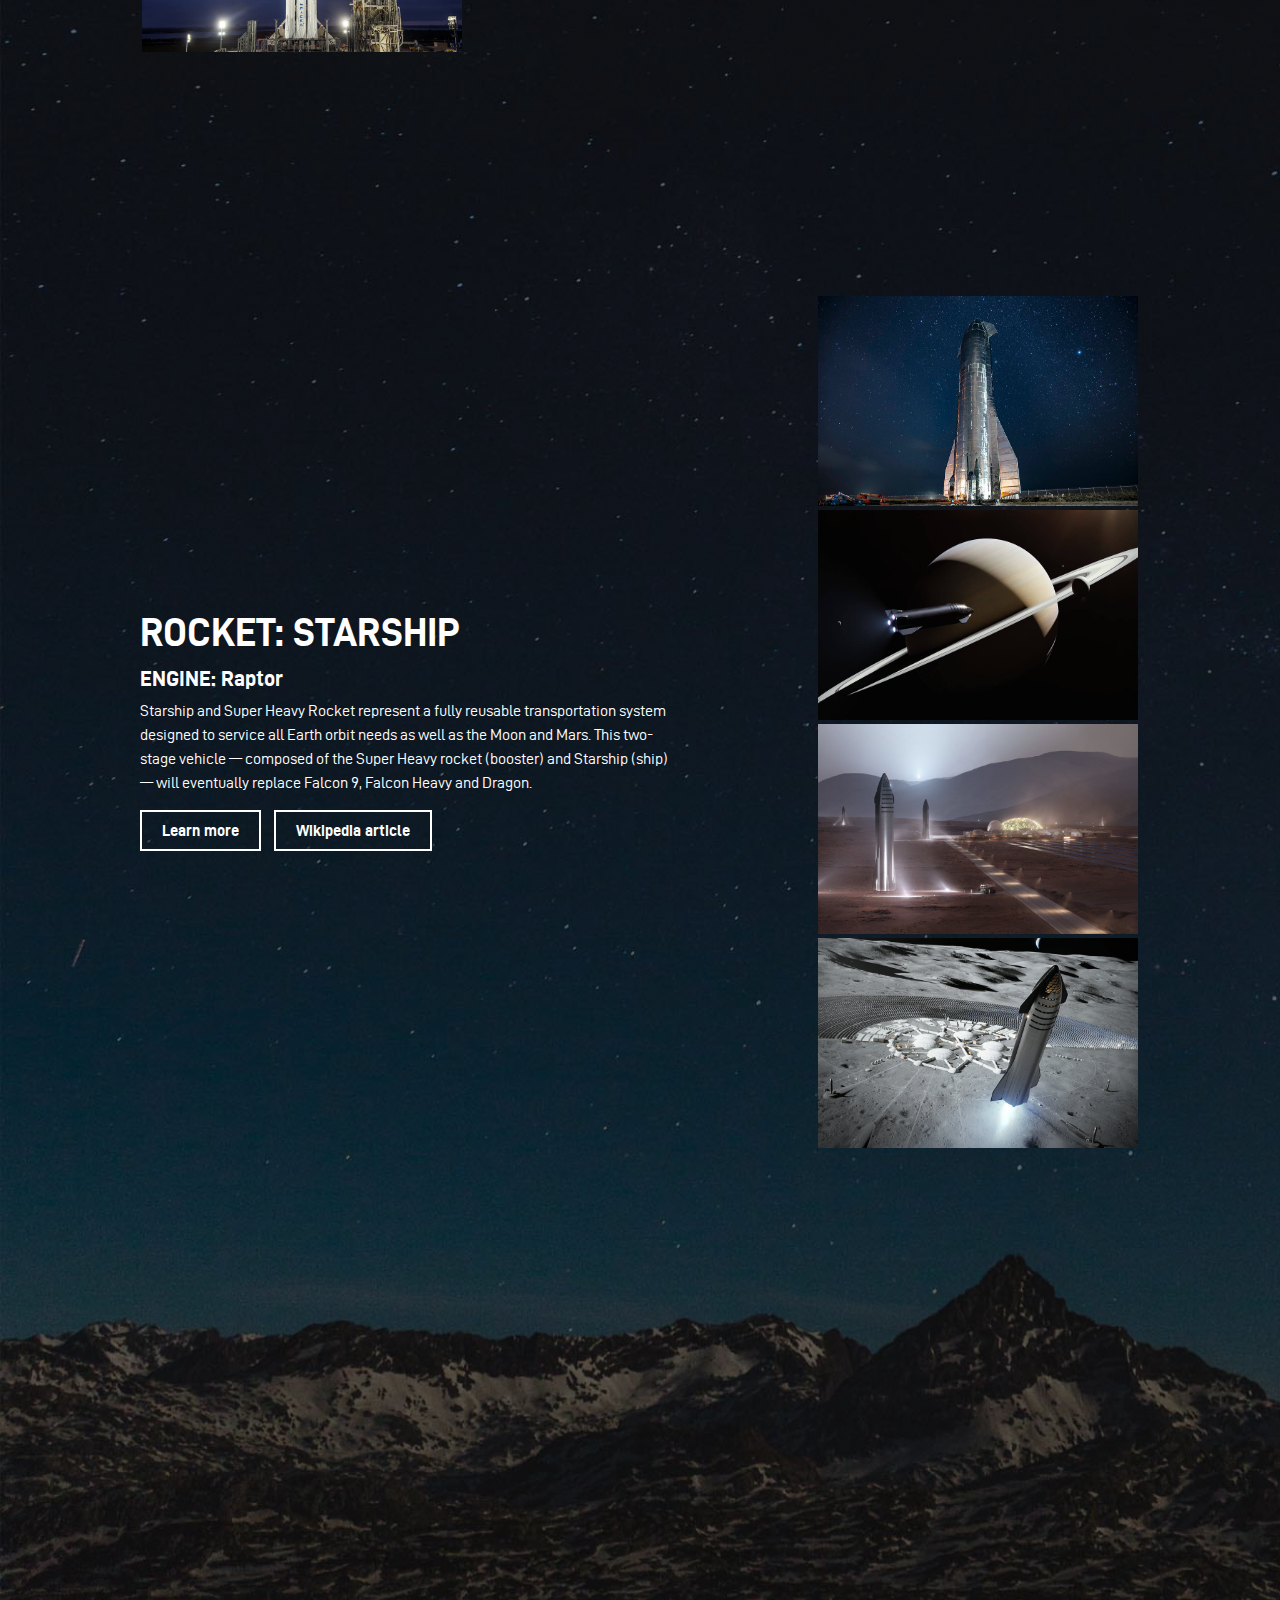
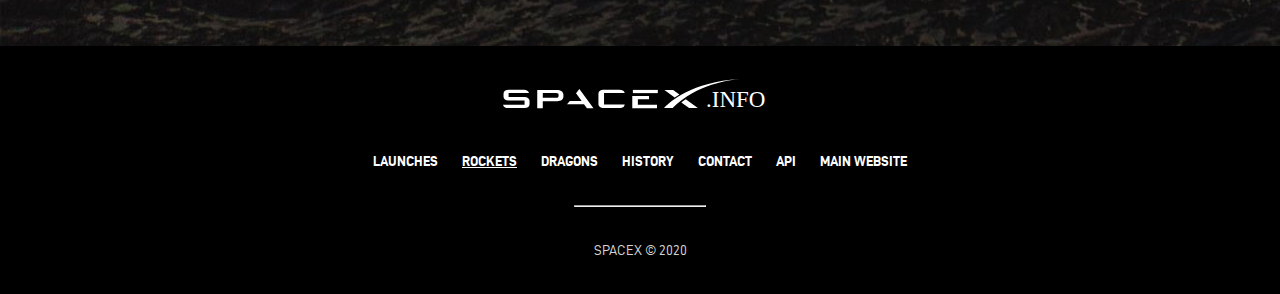
<file: rockets.html>
<!DOCTYPE html>
<html lang="en">
  <head>
    <title>Rockets | SpaceX.info</title>
    <meta charset="utf-8" />
    <meta name="description" content="Information about SpaceX rockets."/>
    <meta name="keywords" content="spacex,space,spacecraft,exploration,technology,launches,rockets,dragons,history,contact,api" />
    <meta name="author" content="Joakim Solbak" />
    <meta name="viewport" content="width=device-width, initial-scale=1.0" />
    <link href="css/reset.css" rel="stylesheet" />
    <link href="css/main.css" rel="stylesheet" />
    <link href="css/spacecrafts.css" rel="stylesheet" />
  </head>
  <body>
    <header id="main-nav">
      <div class="container">
        <a class="nav-logo" href="index.html" title="Go to home page.">
          <img src="assets/svg/logo_white.svg" alt="The SpaceX.info logo, this is also a shortcut to the home page.">
        </a>
<!-- mobile hamburger menu navigation -->
        <div class="mobile-main-nav">
          <label for="hamburger-menu"><img src="assets/svg/hamburger_menu.svg" alt="Navigation menu."></label>
          <input type="checkbox" id="hamburger-menu">
          <nav>
            <ul>
              <li><a href="launches.html" title="Learn about SpaceX launches.">LAUNCHES</a></li>
              <li><a class="current-page" aria-current="page" href="rockets.html" title="Learn about SpaceX rockets.">ROCKETS</a></li>
              <li><a href="dragons.html" title="Learn about the multiple versions of the SpaceX Dragon spacecraft.">DRAGONS</a></li>
              <li><a href="history.html" title="Learn about SpaceX's historical events.">HISTORY</a></li>
              <li><a href="contact.html" title="Contact the creators of SpaceX.info.">CONTACT</a></li>
              <li><a href="https://github.com/r-spacex/SpaceX-API" title="View the API used to build our infographics.">API</a></li>
              <li><a href="https://www.spacex.com/" title="Go to the main SpaceX website.">MAIN WEBSITE</a></li>
            </ul>
          </nav>
        </div>
<!-- desktop/larger devices navigation -->
        <div class="default-main-nav">
          <nav>
            <ul>
              <li><a href="launches.html" title="Learn about SpaceX launches.">LAUNCHES</a></li>
              <li><a class="current-page" aria-current="page" href="rockets.html" title="Learn about SpaceX rockets.">ROCKETS</a></li>
              <li><a href="dragons.html" title="Learn about the multiple versions of the SpaceX Dragon spacecraft.">DRAGONS</a></li>
              <li><a href="history.html" title="Learn about SpaceX's historical events.">HISTORY</a></li>
              <li><a href="contact.html" title="Contact the creators of SpaceX.info.">CONTACT</a></li>
            </ul>
          </nav>
        </div>
      </div>
    </header>
<!-- Main content -->
    <main role="main">
      <header id="banner-section">
        <div class="container">
          <h1>
            Rockets
          </h1>
          <p>
            Information about SpaceX rockets.<br>
            Data collected from the <span><a href="https://github.com/r-spacex/SpaceX-API">SpaceX REST API.</a></span>
          </p>
        </div>
      </header>
      <section id="info-section" class="backgroundBottom">
        <div class="container">

          <div class="spacecraft">
            <div class="spacecraftImages">
              <img src="assets/images/rocket1.jpeg" alt="Technicians working on the Falcon 1 rocket.">
              <img src="assets/images/rocket2.jpeg" alt="The Falcon 1 blasting off into the air.">
            </div>
            <div class="spacecraftContent">
              <h2>ROCKET: Falcon 1</h2>
              <h3>ENGINE: Merlin 1C</h3>
              <p>
                The Falcon 1 was an expendable launch system privately developed and manufactured by SpaceX during 2006-2009. 
                On 28 September 2008, Falcon 1 became the first privately-developed liquid-fuel launch vehicle to go into orbit around the Earth.
              </p>
              <a class="whiteBtn" href="https://en.wikipedia.org/wiki/Falcon_1">Wikipedia article</a>
            </div>
          </div>

          <div class="spacecraft">
            <div class="spacecraftImages">
              <img src="assets/images/rocket3.jpg" alt="The falcon 9 rocket inside a hangar.">
              <img src="assets/images/rocket4.jpg" alt="Upright, stationary Falcon 9 in a launch site.">
              <img src="assets/images/rocket5.jpg" alt="Falcon 9 blasting off into the air.">
              <img src="assets/images/rocket6.jpg" alt="Close-up of Falcon 9 blast-off.">
            </div>
            <div class="spacecraftContent">
              <h2>ROCKET: Falcon 9</h2>
              <h3>ENGINE: Merlin 1D+</h3>
              <p>
                Falcon 9 is a two-stage rocket designed and manufactured by SpaceX for the reliable and safe transport of satellites and the Dragon spacecraft into orbit.
              </p>
              <a class="whiteBtn" href="https://www.spacex.com/vehicles/falcon-9/">Learn more</a>
              <a class="whiteBtn" href="https://en.wikipedia.org/wiki/Falcon_9">Wikipedia article</a>
            </div>
          </div>

          <div class="spacecraft">
            <div class="spacecraftImages">
              <img src="assets/images/rocket7.jpg" alt="The Falcon Heavy rocket blasting off into the air">
              <img src="assets/images/rocket8.jpg" alt="Upright, stationary Falcon Heavy photographed at daytime.">
              <img src="assets/images/rocket9.jpg" alt="Upright, stationary Falcon Heavy photographed at sundown.">
              <img src="assets/images/rocket10.jpg" alt="Upright, stationary Falcon Heavy photographed at nighttime.">
            </div>
            <div class="spacecraftContent">
              <h2>ROCKET: Falcon Heavy</h2>
              <h3>ENGINE: Merlin 1D+</h3>
              <p>
                With the ability to lift into orbit over 54 metric tons (119,000 lb)--a mass equivalent to a 737 jetliner loaded with passengers, crew, 
                luggage and fuel--Falcon Heavy can lift more than twice the payload of the next closest operational vehicle, the Delta IV Heavy, at one-third the cost.
              </p>
              <a class="whiteBtn" href="https://www.spacex.com/vehicles/falcon-heavy/">Learn more</a>
              <a class="whiteBtn" href="https://en.wikipedia.org/wiki/Falcon_Heavy">Wikipedia article</a>
            </div>
          </div>

          <div class="spacecraft">
            <div class="spacecraftImages">
              <img src="assets/images/rocket11.jpg" alt="Upright, stationary Starship photographed at nighttime.">
              <img src="assets/images/rocket12.jpg" alt="Computer-generated imagery of the Starship approaching Saturn.">
              <img src="assets/images/rocket13.jpg" alt="Computer-generated imagery of multiple Starships stationed next to a base on Mars.">
              <img src="assets/images/rocket14.jpg" alt="Computer-generated imagery of a Starship next to a base on The Moon.">
            </div>
            <div class="spacecraftContent">
              <h2>ROCKET: Starship</h2>
              <h3>ENGINE: Raptor</h3>
              <p>
                Starship and Super Heavy Rocket represent a fully reusable transportation system designed to service all Earth orbit needs as well as the Moon and Mars. 
                This two-stage vehicle — composed of the Super Heavy rocket (booster) and Starship (ship) — will eventually replace Falcon 9, Falcon Heavy and Dragon.
              </p>
              <a class="whiteBtn" href="https://www.spacex.com/vehicles/starship/">Learn more</a>
              <a class="whiteBtn" href="https://en.wikipedia.org/wiki/SpaceX_Starship">Wikipedia article</a>
            </div>
          </div>

        </div>
      </section>
    </main>
<!-- Footer -->
    <footer>
      <div class="container">
        <a class="nav-logo" href="index.html" title="Go to home page.">
          <img src="assets/svg/logo_white.svg" alt="The SpaceX.info logo, this is also a shortcut to the home page.">
        </a>
        <nav>
          <ul>
            <li><a href="launches.html" title="Learn about SpaceX launches.">LAUNCHES</a></li>
            <li><a class="current-page" aria-current="page" href="rockets.html" title="Learn about SpaceX rockets.">ROCKETS</a></li>
            <li><a href="dragons.html" title="Learn about the multiple versions of the SpaceX Dragon spacecraft.">DRAGONS</a></li>
            <li><a href="history.html" title="Learn about SpaceX's historical events.">HISTORY</a></li>
            <li><a href="contact.html" title="Contact the creators of SpaceX.info.">CONTACT</a></li>
            <li><a href="https://github.com/r-spacex/SpaceX-API" title="View the API used to build our infographics.">API</a></li>
            <li><a href="https://www.spacex.com/" title="Go to the main SpaceX website.">MAIN WEBSITE</a></li>
          </ul>
        </nav>
        <hr>
        <small>SPACEX © 2020</small>
      </div>
    </footer>
  </body>
</html>
</file>
<file: css/main.css>
/* Main styling for all pages */
/* Fonts */
/*! Generated by Font Squirrel (https://www.fontsquirrel.com) on November 11, 2020 */
@font-face {
  font-family: 'd-din-regular';
  src: url(fonts/d-din-webfont.woff2) format('woff2'),
       url(fonts/d-din-webfont.woff) format('woff');
  font-weight: normal;
  font-style: normal;
}
@font-face {
  font-family: 'd-din-bold';
  src: url(fonts/d-din-bold-webfont.woff2) format('woff2'),
       url(fonts/d-din-bold-webfont.woff) format('woff');
  font-weight: normal;
  font-style: normal;
}
/* Main CSS*/
body{
  color: #FFFFFF;
  font-size: 14px;
  font-family: "d-din-regular", sans-serif;
  line-height: 1.5;
}
section{
  font-size: 16px;
}
section p{
  margin-top: 4px;
  margin-bottom: 24px;
}
h2,h3,h4{
  font-family: "d-din-bold", sans-serif;
}
h2{
  text-transform: uppercase;
  font-size: 40px;
}
h3{
  font-size: 22px;
}
a{
  text-decoration: none;
  list-style: none;
  color: #FFFFFF;
  font-family: "d-din-bold", sans-serif;
}
a:hover{
  text-decoration: underline;
}
a:active{
  color: rgb(126, 126, 126);
}
::before, ::after{
  box-sizing: border-box;
}
time{
  font-family: "d-din-bold", sans-serif;
  font-size: 20px;
}
.whiteBtn{
  padding: 10px 20px;
  border: 2px solid #ffffff;
  width: fit-content;
  margin-top: 10px;
  margin-right: 10px;
}
.container{
  width: 1200px;
  margin: 0 auto;
}
.loadingContent{
  height: 600px;
  display: flex;
  flex-direction: column;
  justify-content: center;
  align-items: center;
}
/* Default main nav */
#main-nav{
  background: #000000;
  height: 100px;
  display: flex;
  z-index: 1;
}
#main-nav .container{
  display: flex;
  align-items: center;
  justify-content: space-between;
}
.default-main-nav ul{
  display: flex;
}
.default-main-nav li{
  margin: 0px 12px;
}
.default-main-nav li:last-of-type{
  margin-right: 0px;
}
.current-page{
  text-decoration: underline;
}
/* Mobile main nav */
.mobile-main-nav{
  display: none;
}
.mobile-main-nav img{
  width: 36px;
  float: right;
  position: relative;
  top: -5px;
  margin-bottom: 29px;
}
.mobile-main-nav nav{
  display: none;
  background: #000000;
}
.mobile-main-nav ul{
  box-sizing: border-box;
  background-color: #000000;
  border: 0.5px solid #393939;
}
.mobile-main-nav li{
  margin-bottom: 10px;
  padding: 18px;
  border-bottom: 0.5px solid #393939;
  text-align: right;
}
.mobile-main-nav li:last-of-type{
  border-bottom: none;
}
#hamburger-menu{
  display: none;
}
#hamburger-menu:checked ~ nav{
  display: block;
}
/* Top banner */
#banner-section{
  display: flex;
  height: 294px;
  background: url(../assets/images/header.png);
  color: #000000;
  font-size: 18px;
}
#banner-section .container{
  display: flex;
  flex-direction: column;
  justify-content: center;
  align-items: center;
}
#banner-section h1{
  font-family: "d-din-bold", sans-serif;
  text-transform: uppercase;
  font-size: 40px;
  letter-spacing: 2px;
}
#banner-section p{
  padding: 10px;
  text-align: center;
}
#banner-section span a{
  color: #002FC8;
  text-decoration: underline;
}
#banner-section span a:active{
  color: black;
}
/* Main content background */
#info-section{
  background-image: linear-gradient(rgba(0, 0, 0, 0.6), rgba(0, 0, 0, 0.6)), url(../assets/images/background_top.jpg);
}
.backgroundBottom::after {
  content: "";
  height: 1829px;
  width: 100%;
  background-size: cover;
  display: flex;
  background-image: linear-gradient(rgba(0, 0, 0, 0.6), rgba(0, 0, 0, 0.6)), url(../assets/images/background_bottom.jpg);
  position: relative;
  z-index: 0;
  margin-top: -1475px;
}

/* footer */
footer{
  background: #000000;
  display: flex;
}
footer .container{
  display: flex;
  flex-direction: column;
  align-items: center;
}
footer .nav-logo{
  margin: 33px;
}
footer nav ul{
  display: flex;
}
footer nav li{
  margin: 0px 12px;
}
footer hr{
  width: 130px;
  margin-top: 33px;
  margin-bottom: 0px;
}
footer small{
  margin-top: 33px;
  margin-bottom: 33px;
  text-align: center;
  color: rgb(212, 212, 212);
}
footer span{
  text-decoration: underline;
}
/* scroll to top button*/
.scrollBtn{
  display: none;
  background: black;
  padding: 8px 20px;
  position: fixed;
  right: 24px;
  bottom: 24px;
  z-index: 2; 
  border: 2px solid #ffffff;
  width: fit-content;
}
/* MAIN - LAPTOP RESPONSIVE */
@media only screen and (max-width: 1366px){
.container{
  width: 1000px;
} 
}
/* MAIN - TABLET RESPONSIVE */
@media only screen and (max-width: 1024px){
.whiteBtn{
  display: block;
  width: 100%;
  text-align: center;
  box-sizing: border-box;
}
.container{
  width: 90%;
}
.backgroundBottom::after {
  height: 1629px;
}
}
/* MAIN - MOBILE RESPONSIVE */
@media only screen and (max-width: 768px){
h2 {
  font-size: 30px;
}
br{
  display: none;
}
.whiteBtn {
  margin-right: 0px;
}
.nav-logo img{
  width: 200px;
}
header .nav-logo img{
  position: relative;
  top: 36px;
}
.default-main-nav{
  display: none;
}
#banner-section p {
  padding: 10px 0px;
  width: 100%;
}
.loadingContent{
  height: 350px;
}
.loadingContent img{
  width: 120px;
}
.scrollBtn {
  right: 12px;
  bottom: 12px;
}
/* Show mobile hamburger nav */
.mobile-main-nav{
  position: relative;
  display: flex;
  flex-direction: column;
  z-index: 2;
}
#main-nav .container{
  display: block;
}
footer nav{
  text-align: center;
}
footer nav ul{
  flex-direction: column
}
footer nav li{
  margin-bottom: 15px;
  padding: 18px;
}
footer nav li:last-of-type{
  margin-bottom: 0px;
  padding: 0px;
}
}
</file>
<file: css/index.css>
/* Index styling */
section{
  height: 985px;
  background-repeat: no-repeat;
  background-size: cover;
  display: flex;
  align-items: center;
}
section .container div{
  width: 31%;
}
section h2{
  text-shadow: 2px 2px 5px #2c2c2c;
}
section p{
  text-shadow: 2px 2px 5px #2c2c2c;
}
/* Banner styling */
#banner-section h1 img{
  width: 300px
}
/* Launch styling */
#launches-section{
  background-image: linear-gradient(rgba(0, 0, 0, 0.3), rgba(0, 0, 0, 0.3)), url(../assets/images/launches.jpg);
}
.launches-div{
  float: right;
}
/* Rockets styling */
#rockets-section{
  background-image: linear-gradient(rgba(0, 0, 0, 0.3), rgba(0, 0, 0, 0.3)), url(../assets/images/rockets.jpg);
}
.rockets-div{
  float: left;
}
/* Dragons styling */
#dragons-section{
  background-image: linear-gradient(rgba(0, 0, 0, 0.3), rgba(0, 0, 0, 0.3)), url(../assets/images/dragons.jpg);
}
.dragons-div{
  float: right;
}
/* History styling */
#history-section{
  background-image: linear-gradient(rgba(0, 0, 0, 0.3), rgba(0, 0, 0, 0.3)), url(../assets/images/history.jpg);
}
.history-div{
  float: left;
}
/* Index page - LAPTOP RESPONSIVE */
@media only screen and (max-width: 1366px){
section{
  height: 555px;
}
}
/* Index page - TABLET RESPONSIVE */
@media only screen and (max-width: 1024px){
section .container div{
  width: 100%;
}
} 
/* Index page - MOBILE RESPONSIVE */
@media only screen and (max-width: 768px){
#banner-section h1 img {
  width: 250px;
}
#launches-section, #rockets-section, #dragons-section, #history-section{
  background-position: center;
}
}
</file>
<file: css/contact.css>
/* Contact page styling */
#banner-section p{
  width: 500px;
}
.error {
  color: red;
  display: none;
  margin-top: 3px;
}
form{
  padding-top: 70px;
  padding-bottom: 70px;
}
form div{
  width: 100%
}
form section{
  margin-bottom: 30px;
  width: 100%
}
form label{
  display: block;
  margin-top: 10px;
  margin-bottom: 10px;
}
form input{
  padding: 8px 12px;
  width: 25%;
  box-sizing: border-box;
}
form textarea{
  width: 50%;
  padding: 8px 12px;
  box-sizing: border-box;
}
form button{
  padding: 8px 20px;
  font-family: "d-din-regular", sans-serif;
  font-size: 16px;
}
.validationMsg{
  width: 25%;
  box-sizing: border-box;
}
/* Contact - TABLET RESPONSIVE */
@media only screen and (max-width: 1024px){
#banner-section p{
  width: 100%;
}
form{
  padding-top: 40px;
  padding-bottom: 40px;
}
form input{
  width: 100%;
}
form textarea{
  width: 100%;
}
form button{
  width: 100%;
  padding: 10px;
}
.validationMsg{
  width: 100%;
}
}
</file>
<file: css/spacecrafts.css>
/* Rockets and dragons pages styling */
.spacecraft{
  display: flex;
  flex-direction: row;
  align-items: center;
  justify-content: space-between;
  position: relative;
  z-index: 1;
  padding-top: 120px;
  padding-bottom: 120px;
}
.spacecraft:first-of-type{
  padding-top: 240px;
}
.spacecraft:nth-child(even){
  flex-direction: row-reverse;
}
.spacecraftImages img{
  width: 320px;
  height: 210px;
  padding: 2px;
}
.spacecraftImages{
  display: flex;
  flex-wrap: wrap;
  width: 60%;
}
.spacecraft:nth-of-type(even) .spacecraftImages{
  justify-content: flex-end;
}
.spacecraftContent{
  width: 40%;
}
/* Background */
.backgroundBottom::after {
  margin-top: -1453px;
}
/* Rockets and dragons - LAPTOP RESPONSIVE */
@media only screen and (max-width: 1366px){
.spacecraftContent{
  width: 70%;
}
}
/* Rockets and dragons - TABLET RESPONSIVE */
@media only screen and (max-width: 1024px){
.spacecraftContent{
  width: 60%;
}
}
/* Rockets and dragons - MOBILE RESPONSIVE */
@media only screen and (max-width: 768px){
.spacecraft{
  flex-direction: column-reverse;
  padding-top: 50px;
  padding-bottom: 50px;
}
.spacecraft:first-of-type{
  padding-top: 100px;
}
.spacecraft:nth-child(even){
  flex-direction: column-reverse;
}
.spacecraft:nth-of-type(even) .spacecraftImages{
  justify-content: center;
}
.spacecraftImages{
  margin-top: 50px;
  width: 100%;
  justify-content: center;
}
.spacecraftContent{
  width: 100%;
}
}
/* Rockets and dragons - SMALL MOBILE RESPONSIVE */
@media only screen and (max-width: 460px){
.spacecraftImages img{
  width: 100%;
  height: 190px;
}
}
</file>
<file: css/history.css>
/* History page styling */
section p {
  width: 65%;
}
.historyItem{
  padding-top: 70px;
  padding-bottom: 70px;
  position: relative;
  z-index: 1;
}

/* History - LAPTOP RESPONSIVE */
@media only screen and (max-width: 1366px){
section p {
  width: 100%;
}
}
/* History - MOBILE RESPONSIVE */
@media only screen and (max-width: 768px){
.historyItem{
  padding-top: 40px;
  padding-bottom: 40px;
}
}
</file>
<file: css/launches.css>
/* Launch page styling */
.launchItem::before{
  content: "";
  background: #ffffff;
  width: 10px;
  height: 100%;
  position: absolute;
  right: 49.4%;
}
.launchItem:first-of-type::before{
  top: 50%;
}
.launchItem:last-of-type::before{
  height: 40%;
}
.launchItem:nth-child(even){
  flex-direction: row-reverse;
}
.launchItem:nth-of-type(even) time{
  justify-content: flex-start;
}
.launchItem{
  position: relative;
  display: flex;
  padding-top: 70px;
  padding-bottom: 70px;
  justify-content: space-between;
  z-index: 1;
}
.launchItem img{
  width: 134px;
  height: 134px;
  z-index: 1;
}
.launchImageCenterizer{
  display: flex;
  align-items: center;
  justify-content: center;
}
.launchImageCenterizer::before{
  content: "";
  width: 180px;
  height: 180px;
  border-radius: 90px;
  border: 8px solid #ffffff;
  position: absolute;
  z-index: 2;
}
.launchImageCenterizer::after{
  content: "";
  width: 180px;
  height: 180px;
  border-radius: 90px;
  background: #000000;
  position: absolute;
}
.launchItem time{
  display: flex;
  width: 40%;
  align-items: center;
  justify-content: flex-end;
}
.launchItemContent{
  width: 40%;
}
.backgroundBottom::after {
  margin-top: -1500px;
}
/* Launch page - LAPTOP RESPONSIVE */
@media only screen and (max-width: 1366px){
.launchItem img{
  width: 104px;
  height: 104px;
}
.launchImageCenterizer::before{
  width: 150px;
  height: 150px;
}
.launchImageCenterizer::after{
  width: 150px;
  height: 150px;
}
}
/* Launch page - TABLET RESPONSIVE */
@media only screen and (max-width: 1024px){
.launchItem img{
  width: 74px;
  height: 74px;
}
.launchImageCenterizer::before{
  width: 110px;
  height: 110px;
}
.launchImageCenterizer::after{
  width: 110px;
  height: 110px;
}
} 
/* Launch page - MOBILE RESPONSIVE */
@media only screen and (max-width: 768px){
.launchItem{
  padding-top: 40px;
  padding-bottom: 40px;
}
.launchItem, .launchItem time{
  display: block;
}
.launchItem img{
  position: relative;
  right: -18px;
}
.launchItem::before{
  content: none;
}
.launchImageCenterizer {
  justify-content: flex-start;
  padding-top: 34px;
  padding-bottom: 30px;
}
.launchItemContent {
  width: 100%;
}
}
</file>
